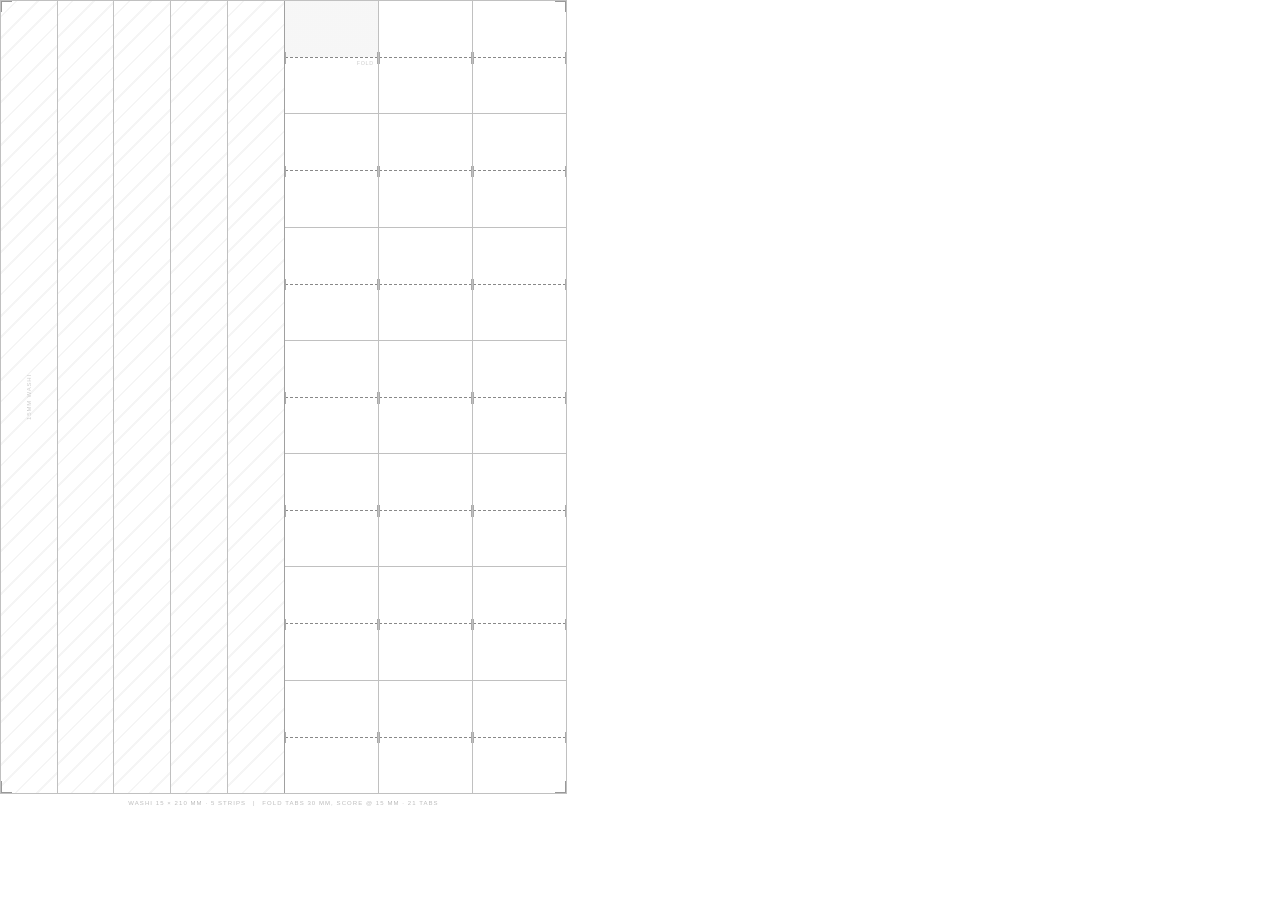
<file: 2026-05-27 washi-page.html>
<!DOCTYPE html>
<html lang="en">
<head>
<meta charset="UTF-8">
<title>Washi & Fold Tab Sticker Sheet</title>
<style>

  @page {
    size: 150mm 215mm;
    margin: 0;
  }

  * {
    box-sizing: border-box;
    margin: 0;
    padding: 0;
  }

  body {
    width: 150mm;
    height: 215mm;
    background: #ffffff;
    display: flex;
    align-items: center;
    justify-content: center;
  }

  .sheet {
    width: 150mm;
    height: 215mm;
    display: flex;
    flex-direction: column;
    position: relative;
  }

  .sheet-label {
    height: 5mm;
    display: flex;
    align-items: center;
    justify-content: center;
    font-family: 'Helvetica Neue', Arial, sans-serif;
    font-size: 4.5pt;
    letter-spacing: 0.8pt;
    color: #bbb;
    text-transform: uppercase;
    flex-shrink: 0;
  }

  .grid-area {
    flex: 1;
    display: flex;
    flex-direction: row;
    border: 0.4pt solid #c0c0c0;
    position: relative;
  }

  .washi-section {
    display: flex;
    flex-direction: row;
    flex-shrink: 0;
    height: 100%;
  }

  .washi-strip {
    width: 15mm;
    height: 100%;
    border-right: 0.4pt solid #c0c0c0;
    position: relative;
    overflow: hidden;
    background:
      repeating-linear-gradient(
        -45deg,
        transparent,
        transparent 3.5mm,
        rgba(200,200,200,0.18) 3.5mm,
        rgba(200,200,200,0.18) 4mm
      );
  }

  .washi-strip:last-child {
    border-right: none;
  }

  .washi-strip:first-child::after {
    content: '15mm washi';
    position: absolute;
    top: 50%;
    left: 50%;
    transform: translateX(-50%) translateY(-50%) rotate(-90deg);
    font-family: 'Helvetica Neue', Arial, sans-serif;
    font-size: 4.5pt;
    letter-spacing: 0.6pt;
    color: #ccc;
    text-transform: uppercase;
    white-space: nowrap;
  }

  .divider {
    width: 0;
    border-left: 0.8pt solid #a0a0a0;
    flex-shrink: 0;
  }

  .tabs-section {
    flex: 1;
    display: flex;
    flex-direction: column;
    height: 100%;
  }

  .tab-row {
    flex: 1;
    display: flex;
    flex-direction: row;
    border-bottom: 0.4pt solid #c0c0c0;
  }

  .tab-row:last-child {
    border-bottom: none;
  }

  .tab {
    flex: 1;
    height: 100%;
    border-right: 0.4pt solid #c0c0c0;
    position: relative;
    overflow: hidden;
  }

  .tab:last-child {
    border-right: none;
  }

  .fold-line {
    position: absolute;
    left: 0;
    right: 0;
    top: 50%;
    border-top: 0.7pt dashed #888;
    pointer-events: none;
  }

  .fold-line::before,
  .fold-line::after {
    content: '';
    position: absolute;
    top: -1.5mm;
    width: 0;
    height: 3mm;
    border-left: 0.5pt solid #aaa;
  }
  .fold-line::before { left: 0; }
  .fold-line::after  { right: 0; }

  .fold-label {
    position: absolute;
    right: 1.2mm;
    top: calc(50% + 0.8mm);
    font-family: 'Helvetica Neue', Arial, sans-serif;
    font-size: 4pt;
    letter-spacing: 0.5pt;
    color: #ccc;
    text-transform: uppercase;
    white-space: nowrap;
  }

  .tab-row:first-child .tab:first-child {
    background: linear-gradient(
      to bottom,
      rgba(220,220,220,0.25) 0%,
      rgba(220,220,220,0.25) 50%,
      transparent 50%
    );
  }

  .crop {
    position: absolute;
    width: 3mm;
    height: 3mm;
    pointer-events: none;
    z-index: 10;
  }
  .crop-tl { top: 0;    left: 0;    border-top: 0.4pt solid #999; border-left: 0.4pt solid #999; }
  .crop-tr { top: 0;    right: 0;   border-top: 0.4pt solid #999; border-right: 0.4pt solid #999; }
  .crop-bl { bottom: 0; left: 0;    border-bottom: 0.4pt solid #999; border-left: 0.4pt solid #999; }
  .crop-br { bottom: 0; right: 0;   border-bottom: 0.4pt solid #999; border-right: 0.4pt solid #999; }

</style>
</head>
<body>

<div class="sheet">

  <div class="grid-area" id="gridArea">
    <div class="crop crop-tl"></div>
    <div class="crop crop-tr"></div>
    <div class="crop crop-bl"></div>
    <div class="crop crop-br"></div>

    <div class="washi-section" id="washiSection"></div>
    <div class="divider"></div>
    <div class="tabs-section" id="tabsSection"></div>
  </div>

  <div class="sheet-label">
    washi 15 × 210 mm · 5 strips &ensp;|&ensp; fold tabs 30 mm, score @ 15 mm · 21 tabs
  </div>

</div>

<script>
  const washiSection = document.getElementById('washiSection');
  for (let i = 0; i < 5; i++) {
    const strip = document.createElement('div');
    strip.className = 'washi-strip';
    washiSection.appendChild(strip);
  }

  const tabsSection = document.getElementById('tabsSection');
  for (let r = 0; r < 7; r++) {
    const row = document.createElement('div');
    row.className = 'tab-row';
    for (let c = 0; c < 3; c++) {
      const tab = document.createElement('div');
      tab.className = 'tab';
      const foldLine = document.createElement('div');
      foldLine.className = 'fold-line';
      if (r === 0 && c === 0) {
        const label = document.createElement('span');
        label.className = 'fold-label';
        label.textContent = 'fold';
        tab.appendChild(label);
      }
      tab.appendChild(foldLine);
      row.appendChild(tab);
    }
    tabsSection.appendChild(row);
  }
</script>

</body>
</html>
</file>
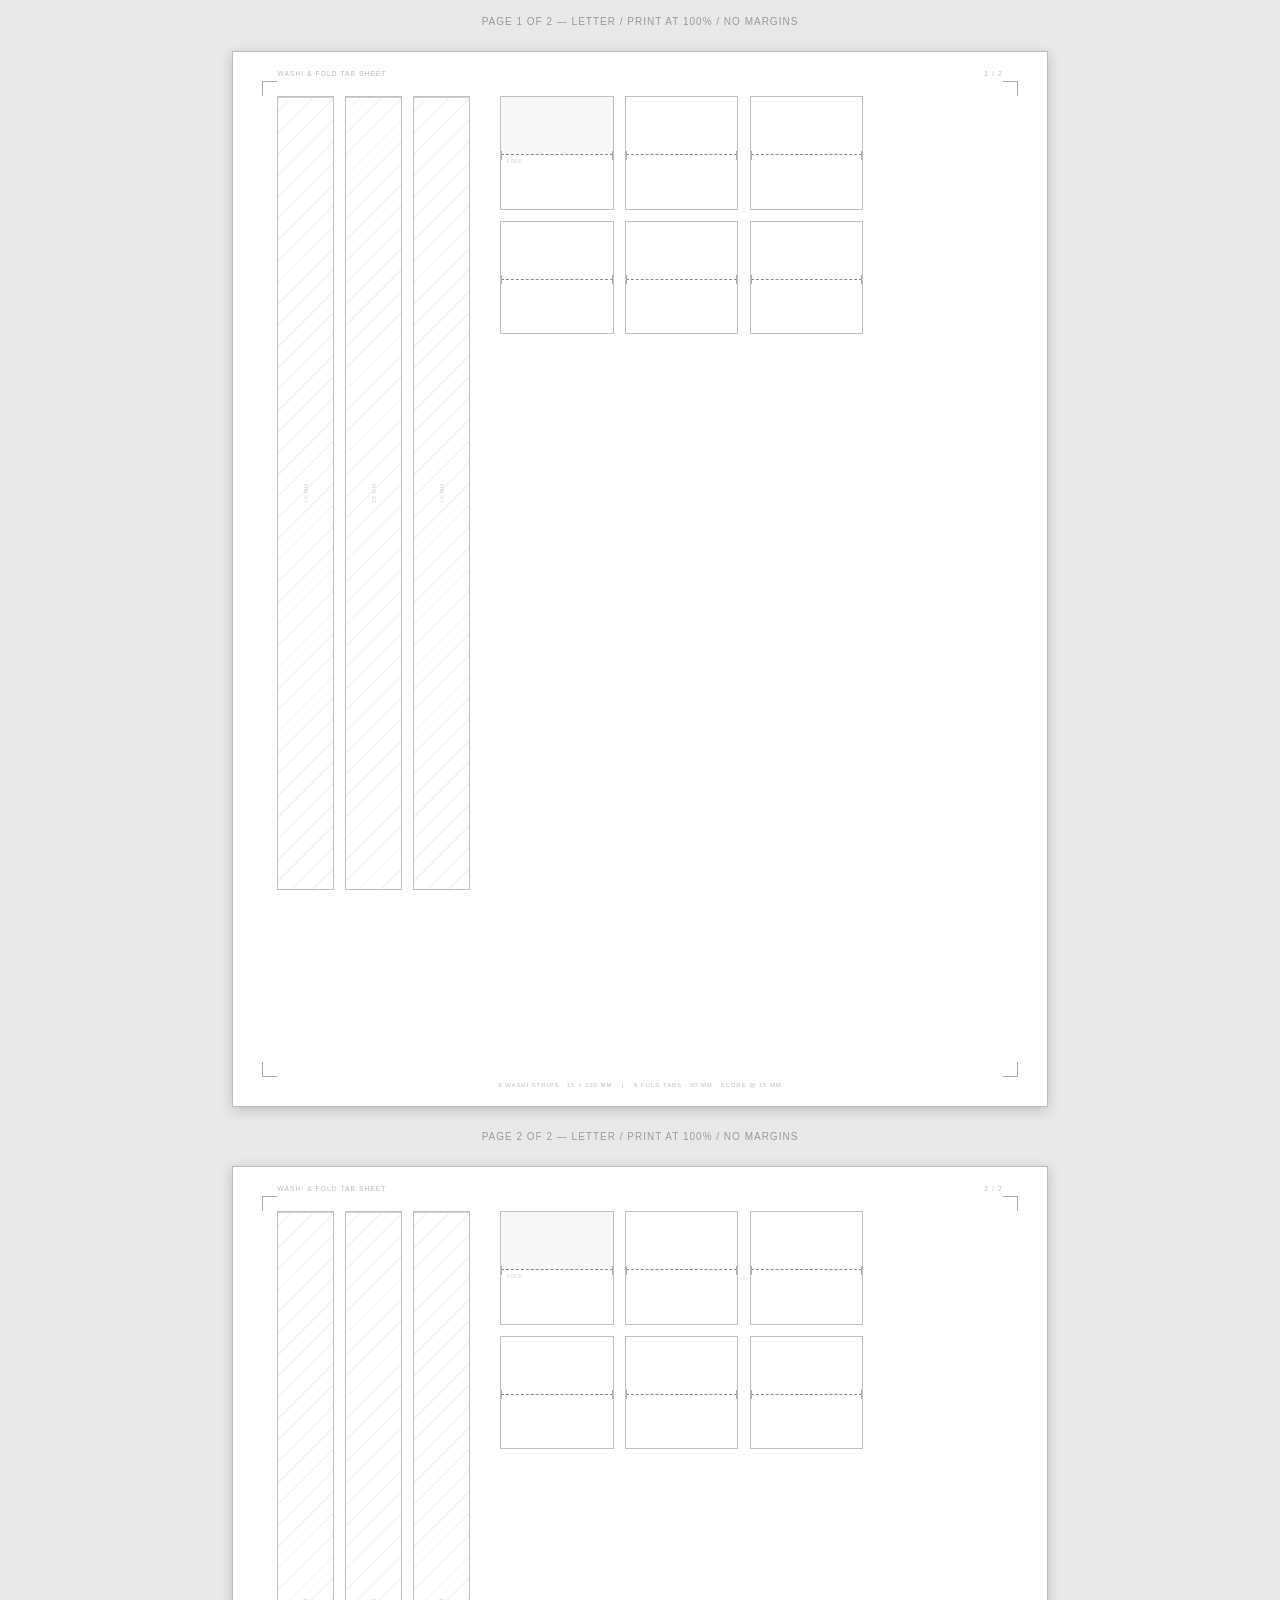
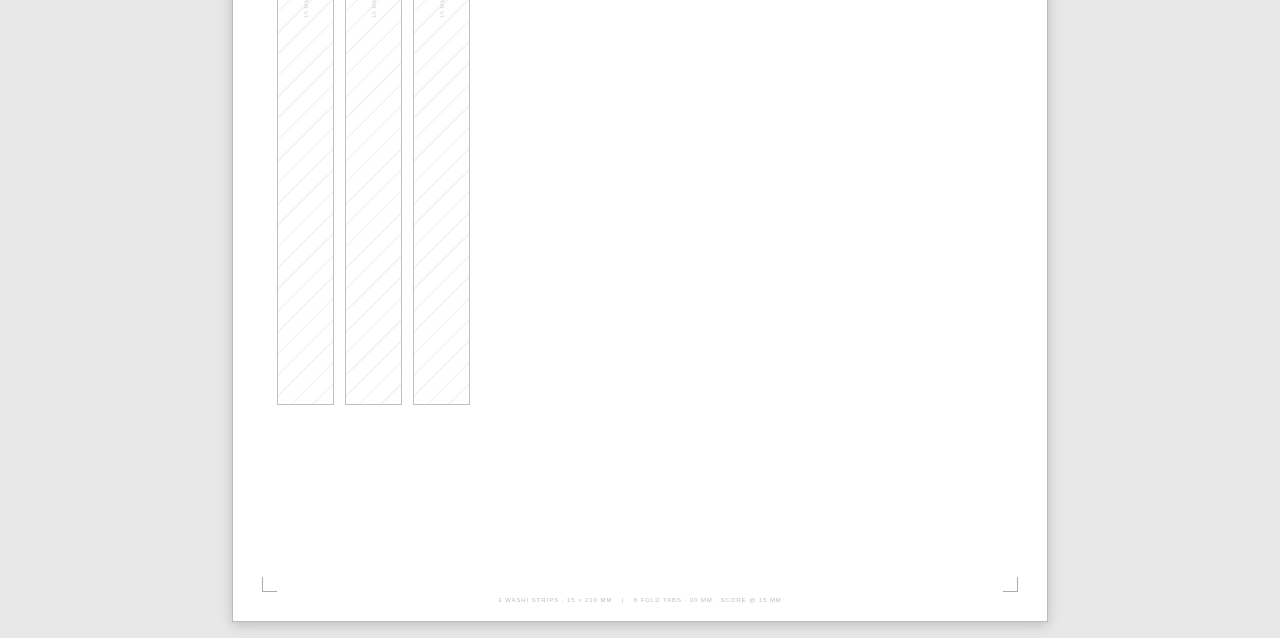
<file: letter size washi & tabs.html>
<!DOCTYPE html>
<html lang="en">
<head>
<meta charset="UTF-8">
<title>Washi & Tab Sticker Sheet — 2 Pages</title>
<style>

  @page {
    size: letter;
    margin: 0;
  }

  * {
    box-sizing: border-box;
    margin: 0;
    padding: 0;
  }

  body {
    background: #e8e8e8;
    font-family: 'Helvetica Neue', Arial, sans-serif;
    padding: 16px;
    display: flex;
    flex-direction: column;
    align-items: center;
    gap: 24px;
  }

  @media print {
    body {
      background: white;
      padding: 0;
      gap: 0;
    }
    .page-gap { display: none; }
  }

  /* ── PAGE SHELL ──────────────────────────────────────── */

  .page {
    width: 215.9mm;
    height: 279.4mm;
    background: white;
    position: relative;
    flex-shrink: 0;
    box-shadow: 0 3px 12px rgba(0,0,0,0.18);
  }

  @media print {
    .page {
      box-shadow: none;
      page-break-after: always;
    }
    .page:last-child {
      page-break-after: avoid;
    }
  }

  /* ── PAGE OUTLINE (cut guide) ───────────────────────── */

  .cut-border {
    position: absolute;
    top: 0; left: 0; right: 0; bottom: 0;
    border: 0.5pt solid #bbb;
    pointer-events: none;
    z-index: 5;
  }

  /* ── PAGE HEADER ─────────────────────────────────────── */

  .page-header {
    position: absolute;
    top: 5mm;
    left: 12mm;
    right: 12mm;
    display: flex;
    justify-content: space-between;
    align-items: center;
    font-size: 5pt;
    letter-spacing: 0.8pt;
    text-transform: uppercase;
    color: #bbb;
  }

  /* ── PAGE FOOTER ─────────────────────────────────────── */

  .page-footer {
    position: absolute;
    bottom: 5mm;
    left: 12mm;
    right: 12mm;
    display: flex;
    justify-content: center;
    font-size: 4.5pt;
    letter-spacing: 0.7pt;
    text-transform: uppercase;
    color: #bbb;
  }

  /* ── CONTENT AREA ────────────────────────────────────── */

  .content {
    position: absolute;
    top: 12mm;
    left: 12mm;
    right: 12mm;
    /* washi is 210mm, sit it from top margin */
    display: flex;
    flex-direction: row;
    align-items: flex-start;
    gap: 8mm;
  }

  /* ── WASHI STRIPS ────────────────────────────────────── */

  .washi-section {
    display: flex;
    flex-direction: row;
    gap: 3mm;
    flex-shrink: 0;
  }

  .washi-strip {
    width: 15mm;
    height: 210mm;
    border: 0.45pt solid #c0c0c0;
    position: relative;
    overflow: hidden;
    background:
      repeating-linear-gradient(
        -45deg,
        transparent,
        transparent 3.5mm,
        rgba(185,185,185,0.14) 3.5mm,
        rgba(185,185,185,0.14) 4mm
      );
  }

  /* rotated dimension label */
  .washi-strip::after {
    content: '15 mm';
    position: absolute;
    top: 50%;
    left: 50%;
    transform: translateX(-50%) translateY(-50%) rotate(-90deg);
    font-size: 4pt;
    letter-spacing: 0.5pt;
    color: #d0d0d0;
    text-transform: uppercase;
    white-space: nowrap;
  }

  /* top and bottom tick marks */
  .washi-strip::before {
    content: '';
    position: absolute;
    top: 0; left: 0; right: 0;
    height: 0;
    border-top: 0.4pt solid #d0d0d0;
  }

  /* ── TABS SECTION ────────────────────────────────────── */

  .tabs-section {
    display: flex;
    flex-direction: column;
    gap: 3mm;
    flex-shrink: 0;
  }

  .tab-row {
    display: flex;
    flex-direction: row;
    gap: 3mm;
  }

  .tab {
    width: 30mm;
    height: 30mm;
    border: 0.45pt solid #c0c0c0;
    position: relative;
    overflow: hidden;
  }

  /* ── FOLD SCORE LINE ─────────────────────────────────── */

  .fold-line {
    position: absolute;
    left: 0;
    right: 0;
    top: 15mm;
    border-top: 0.75pt dashed #888;
    pointer-events: none;
  }

  /* tick marks at the edge of fold line */
  .fold-line::before,
  .fold-line::after {
    content: '';
    position: absolute;
    top: -1.2mm;
    width: 0;
    height: 2.4mm;
    border-left: 0.4pt solid #aaa;
  }
  .fold-line::before { left: 0; }
  .fold-line::after  { right: 0; }

  /* ── FOLD LABEL (first tab only) ─────────────────────── */

  .fold-label {
    position: absolute;
    left: 1.5mm;
    top: calc(15mm + 1mm);
    font-size: 3.8pt;
    letter-spacing: 0.4pt;
    color: #ccc;
    text-transform: uppercase;
  }

  /* ── GUIDE TINT on first tab ─────────────────────────── */

  .tab.guide {
    background: linear-gradient(
      to bottom,
      rgba(215,215,215,0.2) 0,
      rgba(215,215,215,0.2) 15mm,
      transparent 15mm
    );
  }

  /* ── CROP / CORNER MARKS ─────────────────────────────── */

  .corner {
    position: absolute;
    width: 4mm;
    height: 4mm;
    pointer-events: none;
    z-index: 10;
  }
  .corner-tl { top: 8mm;    left: 8mm;    border-top: 0.4pt solid #aaa;    border-left: 0.4pt solid #aaa; }
  .corner-tr { top: 8mm;    right: 8mm;   border-top: 0.4pt solid #aaa;    border-right: 0.4pt solid #aaa; }
  .corner-bl { bottom: 8mm; left: 8mm;    border-bottom: 0.4pt solid #aaa; border-left: 0.4pt solid #aaa; }
  .corner-br { bottom: 8mm; right: 8mm;   border-bottom: 0.4pt solid #aaa; border-right: 0.4pt solid #aaa; }

  /* ── SCREEN ONLY: page label ─────────────────────────── */

  .screen-label {
    font-size: 10px;
    color: #999;
    text-align: center;
    letter-spacing: 1px;
    text-transform: uppercase;
    font-family: 'Helvetica Neue', Arial, sans-serif;
  }
  @media print { .screen-label { display: none; } }

</style>
</head>
<body>

  <div class="screen-label">Page 1 of 2 — letter / print at 100% / no margins</div>

  <!-- ══════════ PAGE 1 ══════════ -->
  <div class="page" id="page1">
    <div class="cut-border"></div>
    <div class="corner corner-tl"></div>
    <div class="corner corner-tr"></div>
    <div class="corner corner-bl"></div>
    <div class="corner corner-br"></div>

    <div class="page-header">
      <span>washi &amp; fold tab sheet</span>
      <span>1 / 2</span>
    </div>

    <div class="content">
      <div class="washi-section" id="washi1"></div>
      <div class="tabs-section" id="tabs1"></div>
    </div>

    <div class="page-footer">
      3 washi strips · 15 × 210 mm &emsp;|&emsp; 6 fold tabs · 30 mm · score @ 15 mm
    </div>
  </div>

  <div class="screen-label">Page 2 of 2 — letter / print at 100% / no margins</div>

  <!-- ══════════ PAGE 2 ══════════ -->
  <div class="page" id="page2">
    <div class="cut-border"></div>
    <div class="corner corner-tl"></div>
    <div class="corner corner-tr"></div>
    <div class="corner corner-bl"></div>
    <div class="corner corner-br"></div>

    <div class="page-header">
      <span>washi &amp; fold tab sheet</span>
      <span>2 / 2</span>
    </div>

    <div class="content">
      <div class="washi-section" id="washi2"></div>
      <div class="tabs-section" id="tabs2"></div>
    </div>

    <div class="page-footer">
      3 washi strips · 15 × 210 mm &emsp;|&emsp; 6 fold tabs · 30 mm · score @ 15 mm
    </div>
  </div>

<script>
  function buildWashi(id, count) {
    const sec = document.getElementById(id);
    for (let i = 0; i < count; i++) {
      const strip = document.createElement('div');
      strip.className = 'washi-strip';
      sec.appendChild(strip);
    }
  }

  function buildTabs(id, rows, cols) {
    const sec = document.getElementById(id);
    let first = true;
    for (let r = 0; r < rows; r++) {
      const row = document.createElement('div');
      row.className = 'tab-row';
      for (let c = 0; c < cols; c++) {
        const tab = document.createElement('div');
        tab.className = 'tab';
        if (first) {
          tab.classList.add('guide');
          const lbl = document.createElement('span');
          lbl.className = 'fold-label';
          lbl.textContent = 'fold';
          tab.appendChild(lbl);
          first = false;
        }
        const fold = document.createElement('div');
        fold.className = 'fold-line';
        tab.appendChild(fold);
        row.appendChild(tab);
      }
      sec.appendChild(row);
    }
  }

  // 3 strips + 2 rows × 3 cols = 6 tabs per page
  buildWashi('washi1', 3);
  buildTabs('tabs1', 2, 3);
  buildWashi('washi2', 3);
  buildTabs('tabs2', 2, 3);
</script>

</body>
</html>
</file>
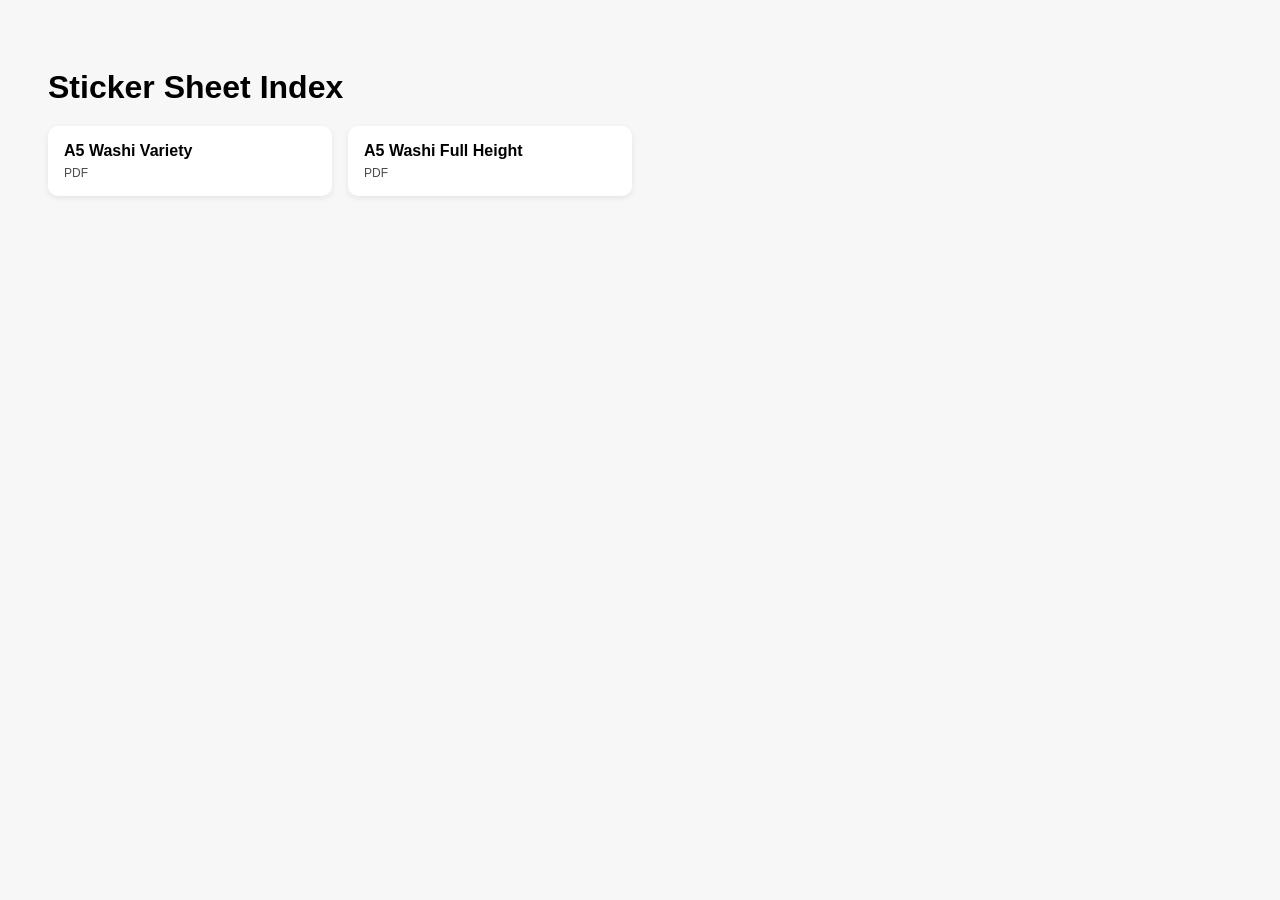
<file: orig index.html>
<!DOCTYPE html>
<html lang="en">
<head>
  <meta charset="UTF-8" />
  <meta name="viewport" content="width=device-width, initial-scale=1.0" />
  <title>Sticker Sheets Index</title>
  <style>
    body {
      font-family: Arial, sans-serif;
      padding: 40px;
      background: #f7f7f7;
    }

    h1 {
      margin-bottom: 20px;
    }

    .grid {
      display: grid;
      grid-template-columns: repeat(auto-fill, minmax(240px, 1fr));
      gap: 16px;
    }

    a.card {
      display: block;
      padding: 16px;
      background: white;
      border-radius: 10px;
      text-decoration: none;
      color: black;
      box-shadow: 0 2px 6px rgba(0,0,0,0.08);
      transition: transform 0.1s ease;
    }

    a.card:hover {
      transform: translateY(-2px);
    }

    .title {
      font-weight: bold;
      margin-bottom: 6px;
    }

    .meta {
      font-size: 12px;
      opacity: 0.7;
    }
  </style>
</head>

<body>
  <h1>Sticker Sheet Index</h1>

  <div class="grid">

    <a class="card" href="washi/A5-Washi-Sheet-Variety.pdf" target="blank" rel="noopener noreferrer">
      <div class="title">A5 Washi Variety</div>
      <div class="meta">PDF</div>
    </a>
 <a class="card" href="washi/A5-Washi-Full-Height.pdf" target="blank" rel="noopener noreferrer">
      <div class="title">A5 Washi Full Height</div>
      <div class="meta">PDF</div>
    </a>
  </div>

</body>
</html>
</file>
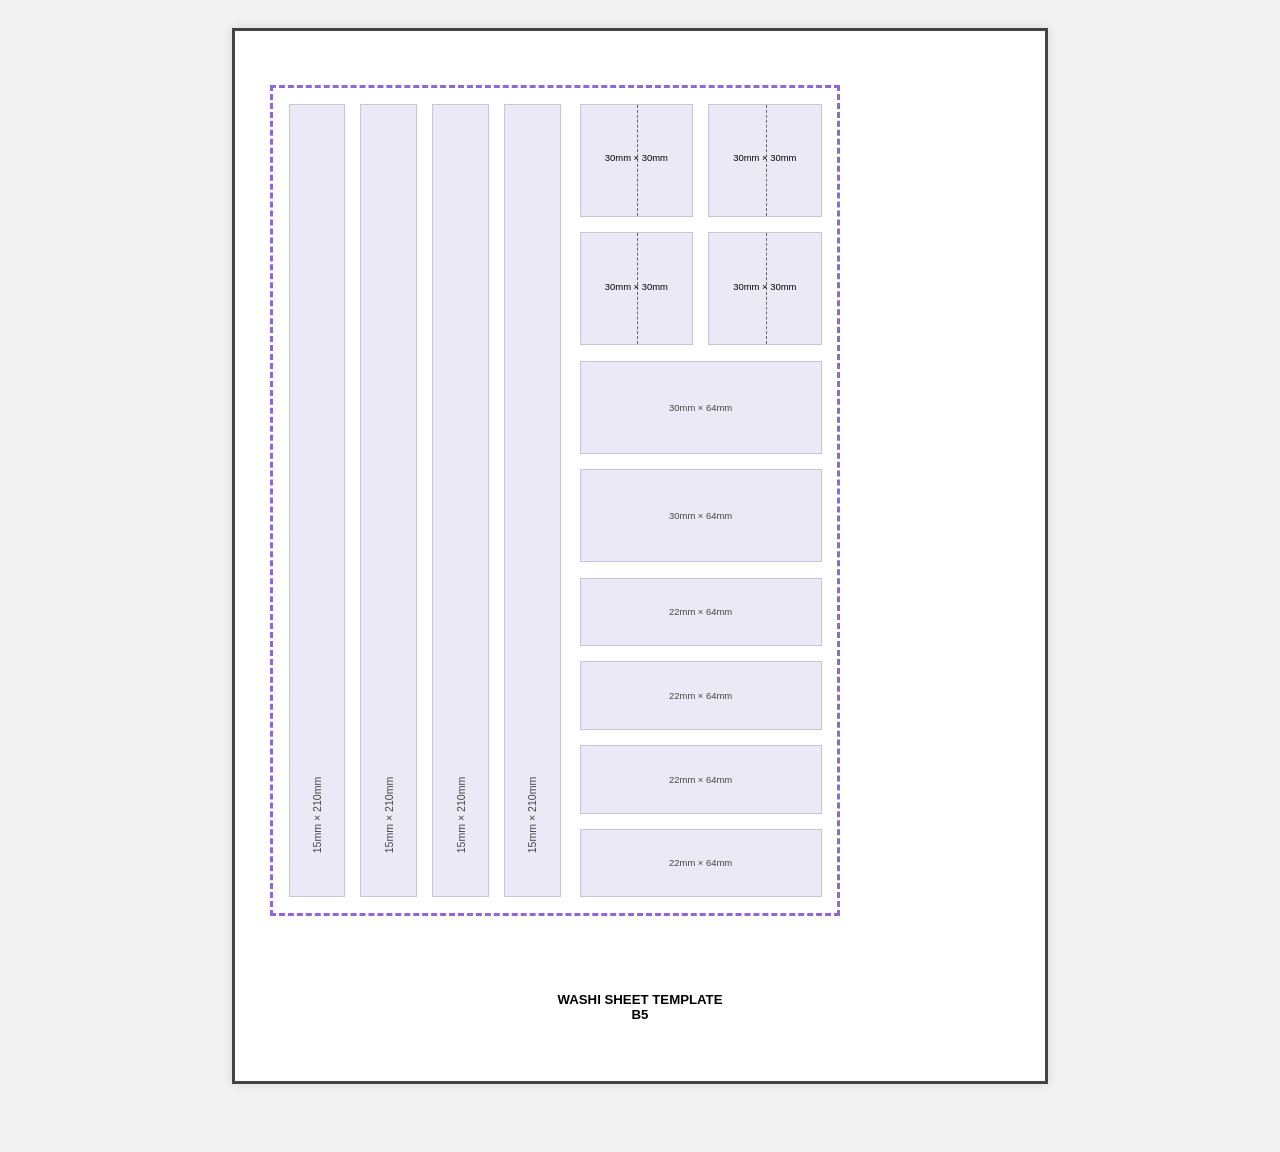
<file: washi b5 on letter.html>
<!DOCTYPE html>
<html lang="en">
<head>
<meta charset="UTF-8" />
<meta name="viewport" content="width=device-width, initial-scale=1.0" />
<title>Washi Sheet Template</title>
<style>
  body {
    font-family: Arial, sans-serif;
    background: #f3f3f3;
    padding: 20px;
  }

  .page {
    position: relative;
    width: 215.9mm;
    height: 279.4mm;
    background: white;
    margin: 0 auto 40px auto;
    box-shadow: 0 0 12px rgba(0,0,0,0.12);
    overflow: hidden;
    box-sizing: border-box;
  }

  /* Final trim area */
  .trim {
    position: absolute;
    left: 10mm;
    top: 15mm;
    width: 151mm;
    height: 220mm;
    border: 1mm dashed #8f68d8;
    box-sizing: border-box;
  }

  .label {
    position: absolute;
    font-size: 3.5mm;
    color: #333;
  }

  .washi-column {
    position: absolute;
    left: 15mm;
    top: 20mm;
    width: 102mm;
    height: 210mm;
    display: flex;
    gap: 4mm;
  }

  .washi-strip {
    width: 15mm;
    height: 210mm;
    background: #ece9f6;
    border: 0.3mm solid #c9c3dc;
    box-sizing: border-box;
    position: relative;
  }

  .washi-strip span {
    position: absolute;
    bottom: 20mm;
    left: 50%;
    transform: translateX(-50%) rotate(-90deg);
    font-size: 2.8mm;
    color: #444;
    white-space: nowrap;
  }

  .right-panel {
    position: absolute;
    left: 92mm;
    top: 20mm;
    width: 64mm;
    height: 210mm; 
    display: flex;
    flex-direction: column;
    justify-content: flex-start;
    gap: 4mm;
    box-sizing: border-box;
  }

  .tab-grid {
    display: grid;
    grid-template-columns: repeat(2, 30mm);
    gap: 4mm;
    justify-content: start;
    width: 64mm;
    box-sizing: border-box;
  }

  .tab {
    width: 30mm;
    height: 30mm;
    background: #ece9f6;
    border: 0.3mm solid #c9c3dc;
    position: relative;
    box-sizing: border-box;
  }

  .score {
    position: absolute;
    left: 15mm;
    top: 0;
    width: 0;
    height: 100%;
    border-left: 0.3mm dashed #666;
  }

  .tab-label {
    position: absolute;
    bottom: 14mm;
    width: 100%;
    text-align: center;
    font-size: 2.5mm;
  }

  .short-strip {
    background: #ece9f6;
    border: 0.3mm solid #c9c3dc;
    position: relative;
    box-sizing: border-box;
  }

  .short-strip span {
    position: absolute;
    inset: 0;
    display: flex;
    align-items: center;
    justify-content: center;
    font-size: 2.5mm;
    color: #444;
  }

  .page-title {
    position: absolute;
    top: 255mm;
    width: 100%;
    text-align: center;
    font-size: 4mm;
    font-weight: bold;
  }
</style>
</head>
<body>

<!-- SINGLE PAGE TEMPLATE -->
<div class="page">

  <div class="page-title" style="font-size:3.5mm;">WASHI SHEET TEMPLATE <br> B5</div>

  <!-- OUTER LETTER PAGE BORDER -->
  <div style="position:absolute; left:0; top:0; width:215.9mm; height:279.4mm; border:0.8mm solid #444; box-sizing:border-box; z-index:1;"></div>

  <!-- FINAL CUT AREA -->



  <div class="trim"></div>

  <div class="washi-column" style="z-index:2; height:210mm;">
    <div class="washi-strip"><span>15mm × 210mm</span></div>
    <div class="washi-strip"><span>15mm × 210mm</span></div>
    <div class="washi-strip"><span>15mm × 210mm</span></div>
    <div class="washi-strip"><span>15mm × 210mm</span></div>
  </div>

  <!-- RIGHT SIDE VARIANT -->
  <div class="right-panel">

    <div class="tab-grid">
      <div class="tab">
        <div class="score"></div>
        <div class="tab-label">30mm × 30mm</div>
      </div>

      <div class="tab">
        <div class="score"></div>
        <div class="tab-label">30mm × 30mm</div>
      </div>

      <div class="tab">
        <div class="score"></div>
        <div class="tab-label">30mm × 30mm</div>
      </div>

      <div class="tab">
        <div class="score"></div>
        <div class="tab-label">30mm × 30mm</div>
      </div>
    </div>

    <div class="short-strip" style="width: 64mm; height: 30mm;">
      <span>30mm × 64mm</span>
    </div>

    <div class="short-strip" style="width: 64mm; height: 30mm;">
      <span>30mm × 64mm</span>
    </div>

    <div class="short-strip" style="width: 64mm; height: 22mm;">
      <span>22mm × 64mm</span>
    </div>

    <div class="short-strip" style="width: 64mm; height: 22mm;">
      <span>22mm × 64mm</span>
    </div>

    <div class="short-strip" style="width: 64mm; height: 22mm;">
      <span>22mm × 64mm</span>
    </div>

    <div class="short-strip" style="width: 64mm; height: 22mm;">
      <span>22mm × 64mm</span>
    </div>

    

  </div>

  </div>
</div>

</body>
</html>
</file>
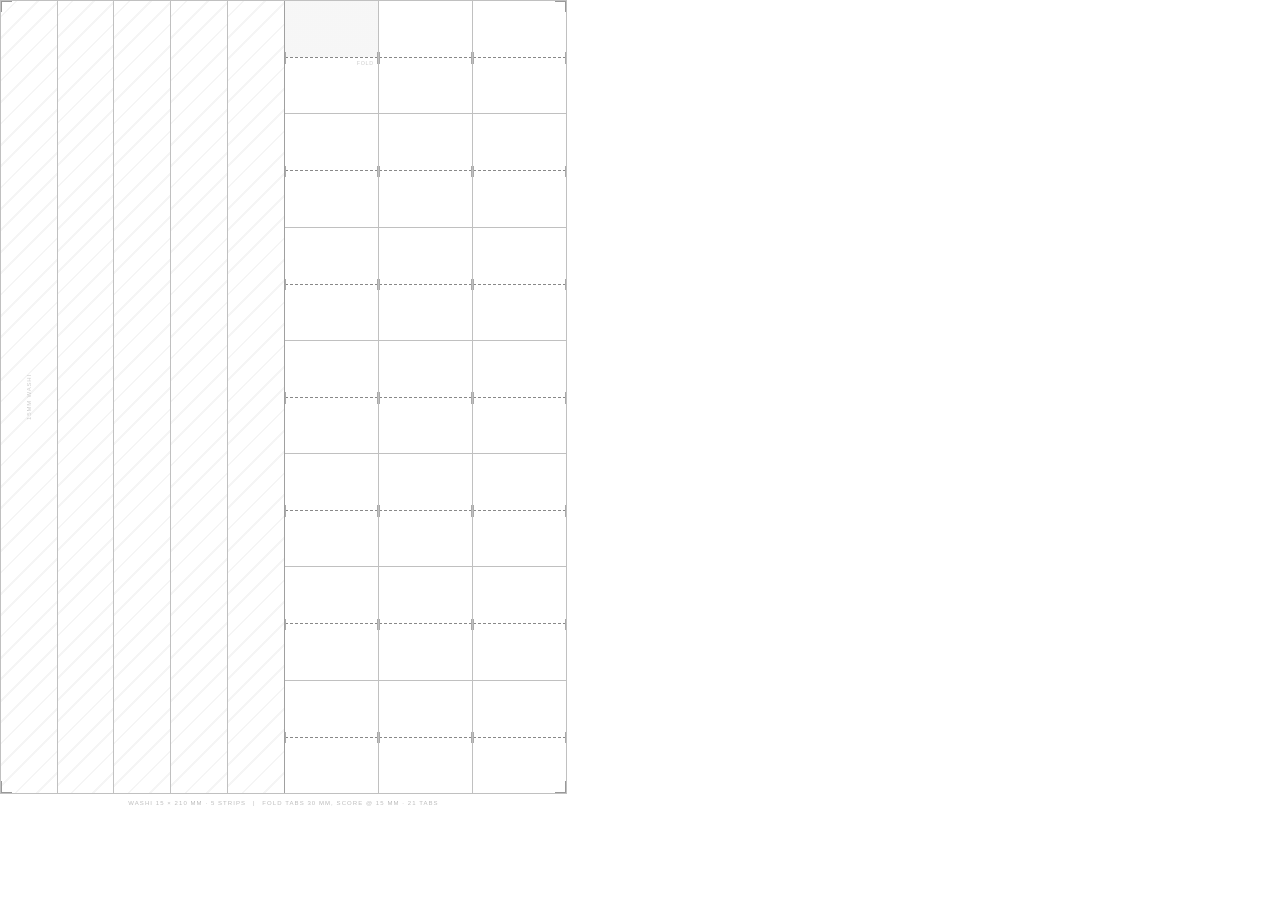
<file: washi sticker sheet 2.html>
<!DOCTYPE html>
<html lang="en">
<head>
<meta charset="UTF-8">
<title>Washi & Fold Tab Sticker Sheet</title>
<style>

  @page {
    size: 150mm 215mm;
    margin: 0;
  }

  * {
    box-sizing: border-box;
    margin: 0;
    padding: 0;
  }

  body {
    width: 150mm;
    height: 215mm;
    background: #ffffff;
    display: flex;
    align-items: center;
    justify-content: center;
  }

  .sheet {
    width: 150mm;
    height: 215mm;
    display: flex;
    flex-direction: column;
    position: relative;
  }

  .sheet-label {
    height: 5mm;
    display: flex;
    align-items: center;
    justify-content: center;
    font-family: 'Helvetica Neue', Arial, sans-serif;
    font-size: 4.5pt;
    letter-spacing: 0.8pt;
    color: #bbb;
    text-transform: uppercase;
    flex-shrink: 0;
  }

  .grid-area {
    flex: 1;
    display: flex;
    flex-direction: row;
    border: 0.4pt solid #c0c0c0;
    position: relative;
  }

  .washi-section {
    display: flex;
    flex-direction: row;
    flex-shrink: 0;
    height: 100%;
  }

  .washi-strip {
    width: 15mm;
    height: 100%;
    border-right: 0.4pt solid #c0c0c0;
    position: relative;
    overflow: hidden;
    background:
      repeating-linear-gradient(
        -45deg,
        transparent,
        transparent 3.5mm,
        rgba(200,200,200,0.18) 3.5mm,
        rgba(200,200,200,0.18) 4mm
      );
  }

  .washi-strip:last-child {
    border-right: none;
  }

  .washi-strip:first-child::after {
    content: '15mm washi';
    position: absolute;
    top: 50%;
    left: 50%;
    transform: translateX(-50%) translateY(-50%) rotate(-90deg);
    font-family: 'Helvetica Neue', Arial, sans-serif;
    font-size: 4.5pt;
    letter-spacing: 0.6pt;
    color: #ccc;
    text-transform: uppercase;
    white-space: nowrap;
  }

  .divider {
    width: 0;
    border-left: 0.8pt solid #a0a0a0;
    flex-shrink: 0;
  }

  .tabs-section {
    flex: 1;
    display: flex;
    flex-direction: column;
    height: 100%;
  }

  .tab-row {
    flex: 1;
    display: flex;
    flex-direction: row;
    border-bottom: 0.4pt solid #c0c0c0;
  }

  .tab-row:last-child {
    border-bottom: none;
  }

  .tab {
    flex: 1;
    height: 100%;
    border-right: 0.4pt solid #c0c0c0;
    position: relative;
    overflow: hidden;
  }

  .tab:last-child {
    border-right: none;
  }

  .fold-line {
    position: absolute;
    left: 0;
    right: 0;
    top: 50%;
    border-top: 0.7pt dashed #888;
    pointer-events: none;
  }

  .fold-line::before,
  .fold-line::after {
    content: '';
    position: absolute;
    top: -1.5mm;
    width: 0;
    height: 3mm;
    border-left: 0.5pt solid #aaa;
  }
  .fold-line::before { left: 0; }
  .fold-line::after  { right: 0; }

  .fold-label {
    position: absolute;
    right: 1.2mm;
    top: calc(50% + 0.8mm);
    font-family: 'Helvetica Neue', Arial, sans-serif;
    font-size: 4pt;
    letter-spacing: 0.5pt;
    color: #ccc;
    text-transform: uppercase;
    white-space: nowrap;
  }

  .tab-row:first-child .tab:first-child {
    background: linear-gradient(
      to bottom,
      rgba(220,220,220,0.25) 0%,
      rgba(220,220,220,0.25) 50%,
      transparent 50%
    );
  }

  .crop {
    position: absolute;
    width: 3mm;
    height: 3mm;
    pointer-events: none;
    z-index: 10;
  }
  .crop-tl { top: 0;    left: 0;    border-top: 0.4pt solid #999; border-left: 0.4pt solid #999; }
  .crop-tr { top: 0;    right: 0;   border-top: 0.4pt solid #999; border-right: 0.4pt solid #999; }
  .crop-bl { bottom: 0; left: 0;    border-bottom: 0.4pt solid #999; border-left: 0.4pt solid #999; }
  .crop-br { bottom: 0; right: 0;   border-bottom: 0.4pt solid #999; border-right: 0.4pt solid #999; }

</style>
</head>
<body>

<div class="sheet">

  <div class="grid-area" id="gridArea">
    <div class="crop crop-tl"></div>
    <div class="crop crop-tr"></div>
    <div class="crop crop-bl"></div>
    <div class="crop crop-br"></div>

    <div class="washi-section" id="washiSection"></div>
    <div class="divider"></div>
    <div class="tabs-section" id="tabsSection"></div>
  </div>

  <div class="sheet-label">
    washi 15 × 210 mm · 5 strips &ensp;|&ensp; fold tabs 30 mm, score @ 15 mm · 21 tabs
  </div>

</div>

<script>
  const washiSection = document.getElementById('washiSection');
  for (let i = 0; i < 5; i++) {
    const strip = document.createElement('div');
    strip.className = 'washi-strip';
    washiSection.appendChild(strip);
  }

  const tabsSection = document.getElementById('tabsSection');
  for (let r = 0; r < 7; r++) {
    const row = document.createElement('div');
    row.className = 'tab-row';
    for (let c = 0; c < 3; c++) {
      const tab = document.createElement('div');
      tab.className = 'tab';
      const foldLine = document.createElement('div');
      foldLine.className = 'fold-line';
      if (r === 0 && c === 0) {
        const label = document.createElement('span');
        label.className = 'fold-label';
        label.textContent = 'fold';
        tab.appendChild(label);
      }
      tab.appendChild(foldLine);
      row.appendChild(tab);
    }
    tabsSection.appendChild(row);
  }
</script>

</body>
</html>
</file>
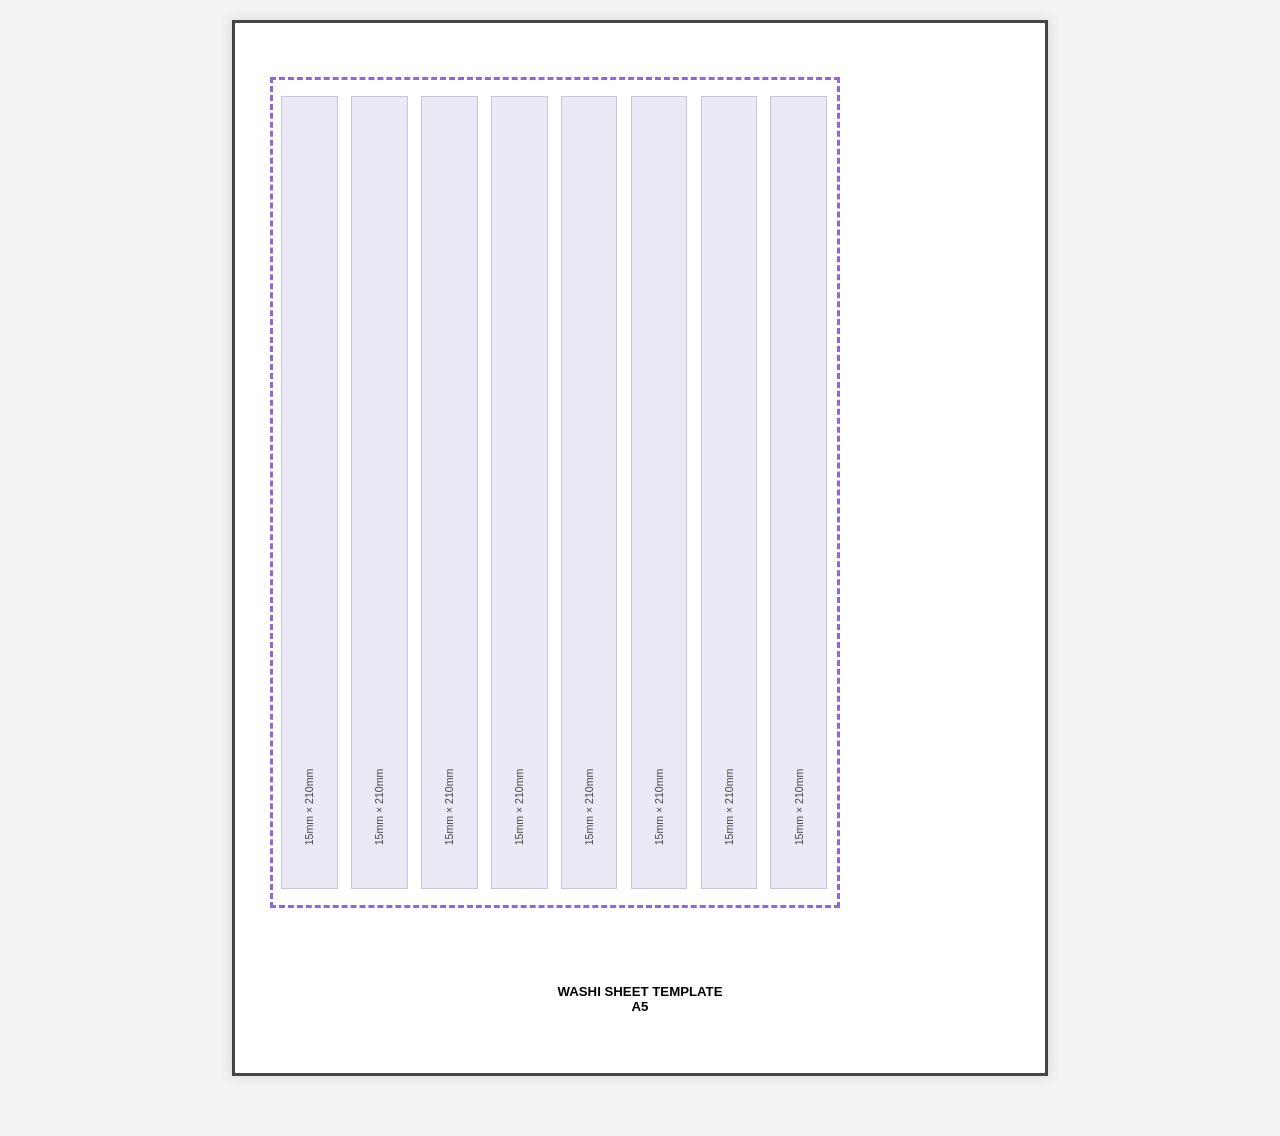
<file: washi/a5-full-large.html>
<!DOCTYPE html>
<html lang="en">
<head>
<meta charset="UTF-8" />
<meta name="viewport" content="width=device-width, initial-scale=1.0" />
<title>Washi Sheet Template</title>
<style>  @page {
    size: letter;
    margin: 0;
  }

  html,
  body {
    margin: 0;
    padding: 0;
  }

  body {
    font-family: Arial, sans-serif;
    background: #f3f3f3;
    padding: 20px;
  }

  .page {
    position: relative;
    width: 215.9mm;
    height: 279.4mm;
    background: white;
    margin: 0 auto 40px auto;
    box-shadow: 0 0 12px rgba(0,0,0,0.12);
    overflow: hidden;
    box-sizing: border-box;
  }

  /* Final trim area */
  .trim {
    position: absolute;
    left: 10mm;
    top: 15mm;
    width: 151mm;
    height: 220mm;
    border: 1mm dashed #8f68d8;
    box-sizing: border-box;
  }

  .label {
    position: absolute;
    font-size: 3.5mm;
    color: #333;
  }

  .washi-column {
    position: absolute;
    left: 13mm;
    top: 20mm;
    height: 210mm;
    display: flex;
    gap: 3.5mm;
  }

  .washi-strip {
    width: 15mm;
    height: 210mm;
    background: #ece9f6;
    border: 0.3mm solid #c9c3dc;
    box-sizing: border-box;
    position: relative;
  }

  .washi-strip span {
    position: absolute;
    bottom: 20mm;
    left: 50%;
    transform: translateX(-50%) rotate(-90deg);
    font-size: 2.8mm;
    color: #444;
    white-space: nowrap;
  }

  .page-title {
    position: absolute;
    top: 255mm;
    width: 100%;
    text-align: center;
    font-size: 4mm;
    font-weight: bold;
  }

  @media print {
    html,
    body {
      background: white;
    }

    .page {
      margin: 0;
      box-shadow: none;
    }
  }
    </style>
</head>
<body>

<!-- SINGLE PAGE TEMPLATE -->
<div class="page">

  <div class="page-title" style="font-size:3.5mm;">WASHI SHEET TEMPLATE <br> A5</div>

  <!-- OUTER LETTER PAGE BORDER -->
  <div style="position:absolute; left:0; top:0; width:215.9mm; height:279.4mm; border:0.8mm solid #444; box-sizing:border-box; z-index:1;"></div>

  <!-- FINAL CUT AREA -->



  <div class="trim"></div>

  <div class="washi-column" style="z-index:2; height:210mm;">
    <div class="washi-strip"><span>15mm × 210mm</span></div>
    <div class="washi-strip"><span>15mm × 210mm</span></div>
    <div class="washi-strip"><span>15mm × 210mm</span></div>
    <div class="washi-strip"><span>15mm × 210mm</span></div>
    <div class="washi-strip"><span>15mm × 210mm</span></div>
    <div class="washi-strip"><span>15mm × 210mm</span></div>
    <div class="washi-strip"><span>15mm × 210mm</span></div>
    <div class="washi-strip"><span>15mm × 210mm</span></div>
  </div>

  </div>
</div>

</body>
</html>
</file>
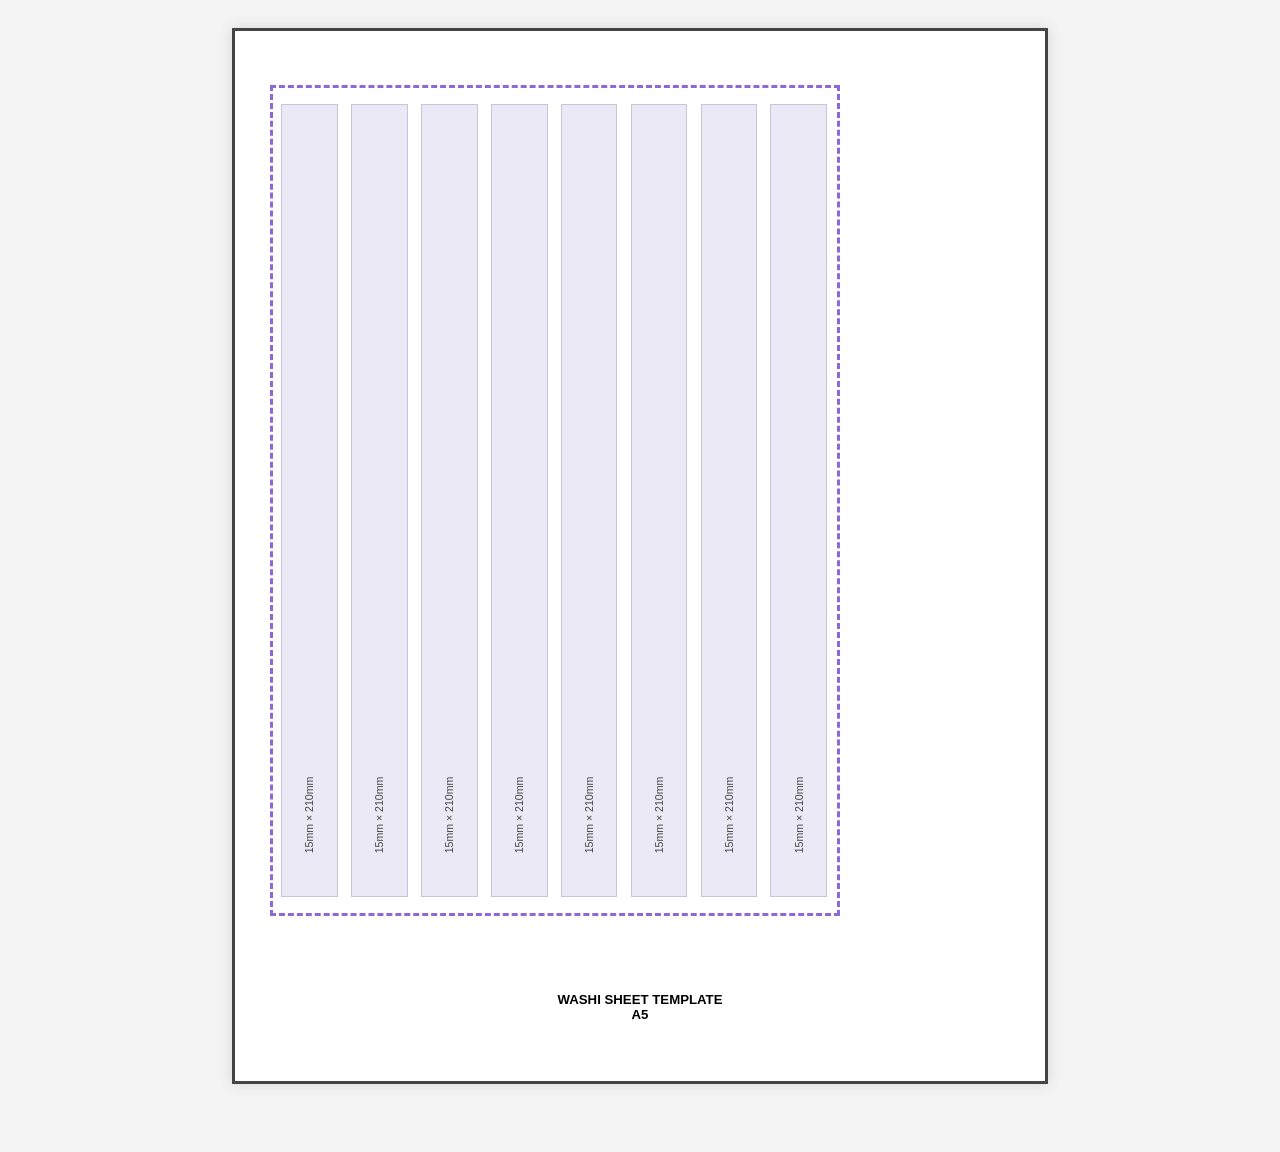
<file: washi/a5-full-washi.html>
<!DOCTYPE html>
<html lang="en">
<head>
<meta charset="UTF-8" />
<meta name="viewport" content="width=device-width, initial-scale=1.0" />
<title>Washi Sheet Template</title>
<style>
  body {
    font-family: Arial, sans-serif;
    background: #f3f3f3;
    padding: 20px;
  }

  .page {
    position: relative;
    width: 215.9mm;
    height: 279.4mm;
    background: white;
    margin: 0 auto 40px auto;
    box-shadow: 0 0 12px rgba(0,0,0,0.12);
    overflow: hidden;
    box-sizing: border-box;
  }

  /* Final trim area */
  .trim {
    position: absolute;
    left: 10mm;
    top: 15mm;
    width: 151mm;
    height: 220mm;
    border: 1mm dashed #8f68d8;
    box-sizing: border-box;
  }

  .label {
    position: absolute;
    font-size: 3.5mm;
    color: #333;
  }

  .washi-column {
    position: absolute;
    left: 13mm;
    top: 20mm;
    height: 210mm;
    display: flex;
    gap: 3.5mm;
  }

  .washi-strip {
    width: 15mm;
    height: 210mm;
    background: #ece9f6;
    border: 0.3mm solid #c9c3dc;
    box-sizing: border-box;
    position: relative;
  }

  .washi-strip span {
    position: absolute;
    bottom: 20mm;
    left: 50%;
    transform: translateX(-50%) rotate(-90deg);
    font-size: 2.8mm;
    color: #444;
    white-space: nowrap;
  }

  .page-title {
    position: absolute;
    top: 255mm;
    width: 100%;
    text-align: center;
    font-size: 4mm;
    font-weight: bold;
  }
</style>
</head>
<body>

<!-- SINGLE PAGE TEMPLATE -->
<div class="page">

  <div class="page-title" style="font-size:3.5mm;">WASHI SHEET TEMPLATE <br> A5</div>

  <!-- OUTER LETTER PAGE BORDER -->
  <div style="position:absolute; left:0; top:0; width:215.9mm; height:279.4mm; border:0.8mm solid #444; box-sizing:border-box; z-index:1;"></div>

  <!-- FINAL CUT AREA -->



  <div class="trim"></div>

  <div class="washi-column" style="z-index:2; height:210mm;">
    <div class="washi-strip"><span>15mm × 210mm</span></div>
    <div class="washi-strip"><span>15mm × 210mm</span></div>
    <div class="washi-strip"><span>15mm × 210mm</span></div>
    <div class="washi-strip"><span>15mm × 210mm</span></div>
    <div class="washi-strip"><span>15mm × 210mm</span></div>
    <div class="washi-strip"><span>15mm × 210mm</span></div>
    <div class="washi-strip"><span>15mm × 210mm</span></div>
    <div class="washi-strip"><span>15mm × 210mm</span></div>
  </div>

  </div>
</div>

</body>
</html>
</file>
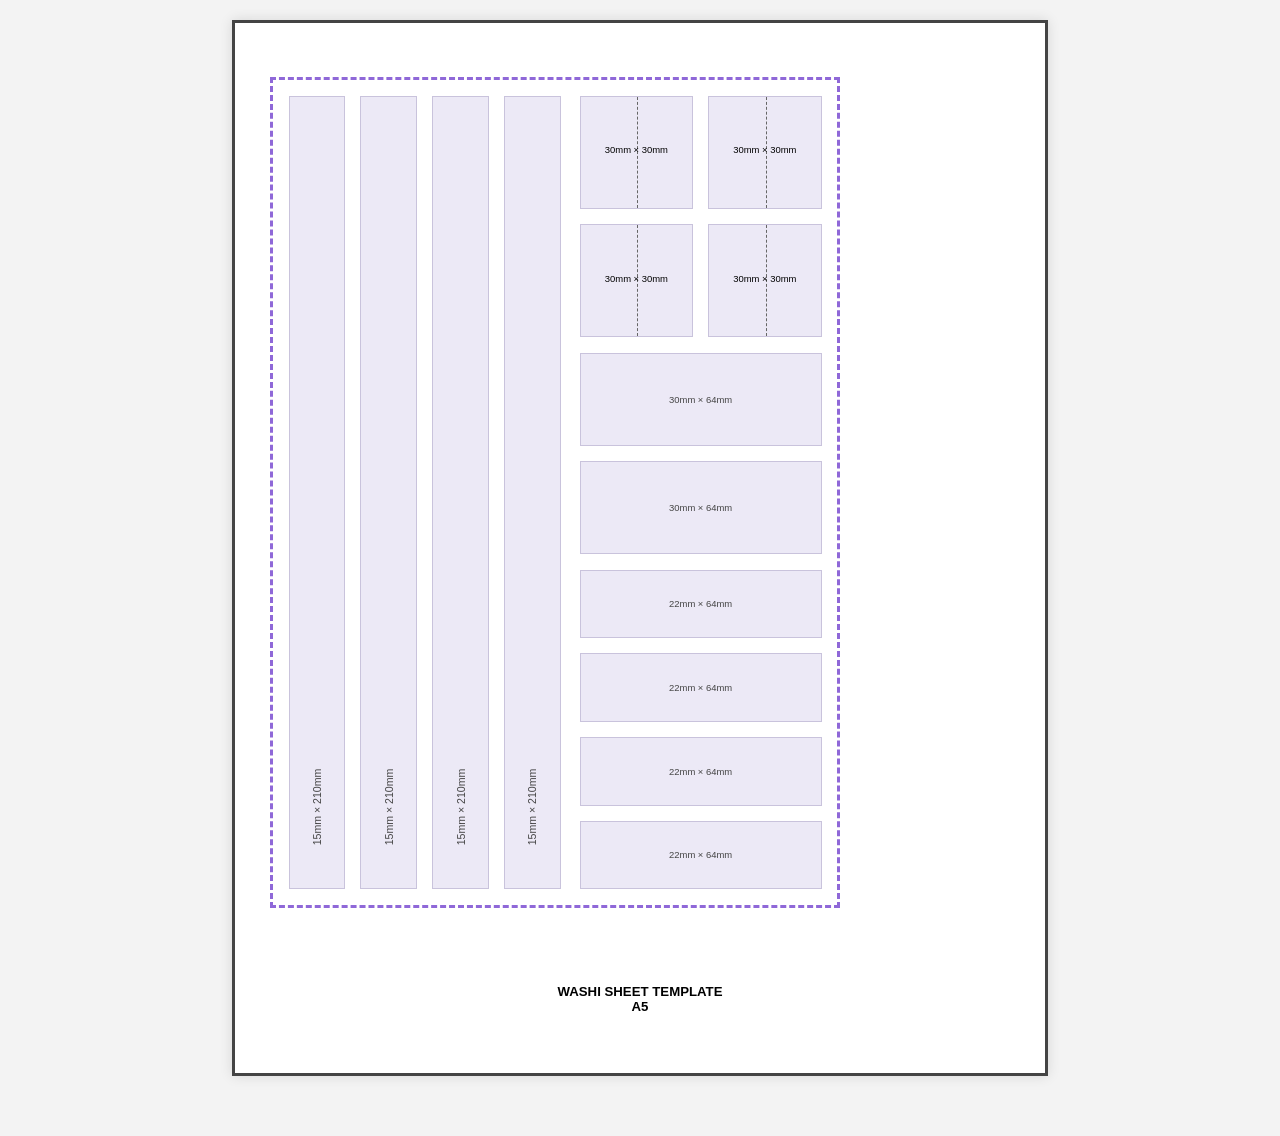
<file: washi/a5-template.html>
<!DOCTYPE html>
<html lang="en">
<head>
<meta charset="UTF-8" />
<meta name="viewport" content="width=device-width, initial-scale=1.0" />
<title>Washi Sheet Template</title>
<style>
  @page {
    size: 8.5in 11in;
    margin: 0;
  }

  html {
    margin: 0;
    padding: 0;
  }

  body {
    font-family: Arial, sans-serif;
    background: #f3f3f3;
    margin: 0;
    padding: 20px;
  }

  .page {
    position: relative;
    width: 215.9mm;
    height: 279.4mm;
    background: white;
    margin: 0 auto 40px auto;
    box-shadow: 0 0 12px rgba(0,0,0,0.12);
    overflow: hidden;
    box-sizing: border-box;
  }

  /* Final trim area */
  .trim {
    position: absolute;
    left: 10mm;
    top: 15mm;
    width: 151mm;
    height: 220mm;
    border: 1mm dashed #8f68d8;
    box-sizing: border-box;
  }

  .label {
    position: absolute;
    font-size: 3.5mm;
    color: #333;
  }

  .washi-column {
    position: absolute;
    left: 15mm;
    top: 20mm;
    width: 102mm;
    height: 210mm;
    display: flex;
    gap: 4mm;
  }

  .washi-strip {
    width: 15mm;
    height: 210mm;
    background: #ece9f6;
    border: 0.3mm solid #c9c3dc;
    box-sizing: border-box;
    position: relative;
  }

  .washi-strip span {
    position: absolute;
    bottom: 20mm;
    left: 50%;
    transform: translateX(-50%) rotate(-90deg);
    font-size: 2.8mm;
    color: #444;
    white-space: nowrap;
  }

  .right-panel {
    position: absolute;
    left: 92mm;
    top: 20mm;
    width: 64mm;
    height: 210mm; 
    display: flex;
    flex-direction: column;
    justify-content: flex-start;
    gap: 4mm;
    box-sizing: border-box;
  }

  .tab-grid {
    display: grid;
    grid-template-columns: repeat(2, 30mm);
    gap: 4mm;
    justify-content: start;
    width: 64mm;
    box-sizing: border-box;
  }

  .tab {
    width: 30mm;
    height: 30mm;
    background: #ece9f6;
    border: 0.3mm solid #c9c3dc;
    position: relative;
    box-sizing: border-box;
  }

  .score {
    position: absolute;
    left: 15mm;
    top: 0;
    width: 0;
    height: 100%;
    border-left: 0.3mm dashed #666;
  }

  .tab-label {
    position: absolute;
    bottom: 14mm;
    width: 100%;
    text-align: center;
    font-size: 2.5mm;
  }

  .short-strip {
    background: #ece9f6;
    border: 0.3mm solid #c9c3dc;
    position: relative;
    box-sizing: border-box;
  }

  .short-strip span {
    position: absolute;
    inset: 0;
    display: flex;
    align-items: center;
    justify-content: center;
    font-size: 2.5mm;
    color: #444;
  }

  .page-title {
    position: absolute;
    top: 255mm;
    width: 100%;
    text-align: center;
    font-size: 3.5mm;
    font-weight: bold;
  }

  @media print {
    html,
    body {
      width: 215.9mm;
      height: 279.4mm;
      margin: 30px 0 0 30px;
      padding: 0;
      background: white;
      -webkit-print-color-adjust: exact;
      print-color-adjust: exact;
    }

    .page {
      margin: 0;
      box-shadow: none;
    }

    .letter-border {
      display: none;
    }
  }
</style>
</head>
<body>

<!-- SINGLE PAGE TEMPLATE -->
<div class="page">

  <div class="page-title">WASHI SHEET TEMPLATE <br> A5</div>

  <!-- OUTER LETTER PAGE BORDER -->
  <div class="letter-border" style="position:absolute; left:0; top:0; width:215.9mm; height:279.4mm; border:0.8mm solid #444; box-sizing:border-box; z-index:1;"></div>

  <!-- FINAL CUT AREA -->



  <div class="trim"></div>

  <div class="washi-column" style="z-index:2; height:210mm;">
    <div class="washi-strip"><span>15mm × 210mm</span></div>
    <div class="washi-strip"><span>15mm × 210mm</span></div>
    <div class="washi-strip"><span>15mm × 210mm</span></div>
    <div class="washi-strip"><span>15mm × 210mm</span></div>
  </div>

  <!-- RIGHT SIDE VARIANT -->
  <div class="right-panel">

    <div class="tab-grid">
      <div class="tab">
        <div class="score"></div>
        <div class="tab-label">30mm × 30mm</div>
      </div>

      <div class="tab">
        <div class="score"></div>
        <div class="tab-label">30mm × 30mm</div>
      </div>

      <div class="tab">
        <div class="score"></div>
        <div class="tab-label">30mm × 30mm</div>
      </div>

      <div class="tab">
        <div class="score"></div>
        <div class="tab-label">30mm × 30mm</div>
      </div>
    </div>

    <div class="short-strip" style="width: 64mm; height: 30mm;">
      <span>30mm × 64mm</span>
    </div>

    <div class="short-strip" style="width: 64mm; height: 30mm;">
      <span>30mm × 64mm</span>
    </div>

    <div class="short-strip" style="width: 64mm; height: 22mm;">
      <span>22mm × 64mm</span>
    </div>

    <div class="short-strip" style="width: 64mm; height: 22mm;">
      <span>22mm × 64mm</span>
    </div>

    <div class="short-strip" style="width: 64mm; height: 22mm;">
      <span>22mm × 64mm</span>
    </div>

    <div class="short-strip" style="width: 64mm; height: 22mm;">
      <span>22mm × 64mm</span>
    </div>

    

  </div>

  </div>
</div>

</body>
</html>
</file>
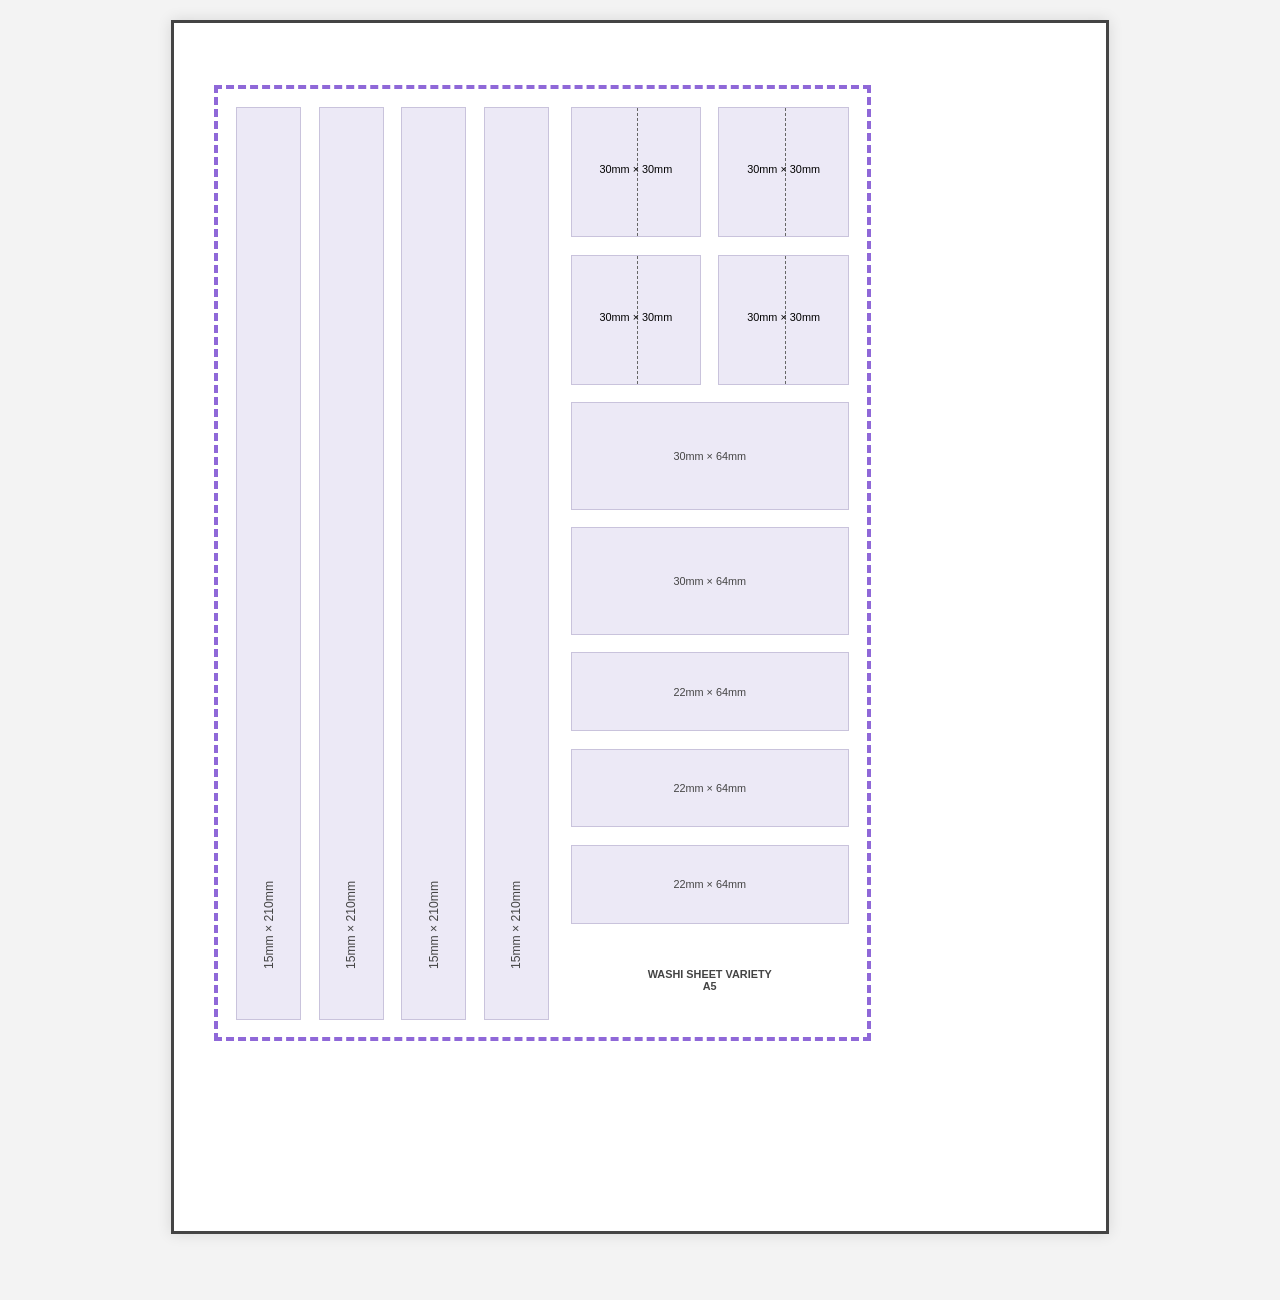
<file: washi/a5-variety.html>
<!DOCTYPE html>
<html lang="en">
<head>
<meta charset="UTF-8" />
<meta name="viewport" content="width=device-width, initial-scale=1.0" />
<title>Washi Sheet Template</title>
<style>
  @page {
    size: 8.5in 11in;
    margin: 0;
  }

  html {
    margin: 0;
    padding: 0;
  }

  body {
    font-family: Arial, sans-serif;
    background: #f3f3f3;
    margin: 0;
    padding: 20px;
  }

  .page {
    position: relative;
    width: 8.5in;
    height: 11in;
    background: white;
    margin: 0 auto 40px auto;
    box-shadow: 0 0 12px rgba(0,0,0,0.12);
    overflow: hidden;
    box-sizing: border-box;
    zoom: 115%;
  }

  /* Final trim area */
  .trim {
    position: absolute;
    left: 10mm;
    top: 15mm;
    width: 151mm;
    height: 220mm;
    border: 1mm dashed #8f68d8;
    box-sizing: border-box;
  }

  .label {
    position: absolute;
    font-size: 3.5mm;
    color: #333;
  }

  .washi-column {
    position: absolute;
    left: 15mm;
    top: 20mm;
    width: 102mm;
    height: 210mm;
    display: flex;
    gap: 4mm;
  }

  .washi-strip {
    width: 15mm;
    height: 210mm;
    background: #ece9f6;
    border: 0.3mm solid #c9c3dc;
    box-sizing: border-box;
    position: relative;
  }

  .washi-strip span {
    position: absolute;
    bottom: 20mm;
    left: 50%;
    transform: translateX(-50%) rotate(-90deg);
    font-size: 2.8mm;
    color: #444;
    white-space: nowrap;
  }

  .right-panel {
    position: absolute;
    left: 92mm;
    top: 20mm;
    width: 64mm;
    height: 210mm; 
    display: flex;
    flex-direction: column;
    justify-content: flex-start;
    gap: 4mm;
    box-sizing: border-box;
  }

  .tab-grid {
    display: grid;
    grid-template-columns: repeat(2, 30mm);
    gap: 4mm;
    justify-content: start;
    width: 64mm;
    box-sizing: border-box;
  }

  .tab {
    width: 30mm;
    height: 30mm;
    background: #ece9f6;
    border: 0.3mm solid #c9c3dc;
    position: relative;
    box-sizing: border-box;
  }

  .score {
    position: absolute;
    left: 15mm;
    top: 0;
    width: 0;
    height: 100%;
    border-left: 0.3mm dashed #666;
  }

  .tab-label {
    position: absolute;
    bottom: 14mm;
    width: 100%;
    text-align: center;
    font-size: 2.5mm;
  }

  .short-strip {
    background: #ece9f6;
    border: 0.3mm solid #c9c3dc;
    position: relative;
    box-sizing: border-box;
  }

  .short-strip span {
    position: absolute;
    inset: 0;
    display: flex;
    align-items: center;
    justify-content: center;
    font-size: 2.5mm;
    color: #444;
  }

  .page-title {
    position: absolute;
    top: 255mm;
    width: 100%;
    text-align: center;
    font-size: 3.5mm;
    font-weight: bold;
  }

  @media print {
    html,
    body {
      width: 8.5in;
      height: 11in;
      margin: 30px 0 0 30px;
      padding: 0;
      background: white;
      -webkit-print-color-adjust: exact;
      print-color-adjust: exact;
      zoom: 115%;
    }

    .page {
      margin: 0;
      box-shadow: none;
      
    }

    .letter-border {
      display: none;
    }
  }
</style>
</head>
<body>

<!-- SINGLE PAGE TEMPLATE -->
<div class="page">


  <!-- OUTER LETTER PAGE BORDER -->
  <div class="letter-border" style="position:absolute; left:0; top:0; width:8.5in; height:11in; border:0.8mm solid #444; box-sizing:border-box; z-index:1;"></div>

  <!-- FINAL CUT AREA -->



  <div class="trim"></div>

  <div class="washi-column" style="z-index:2; height:210mm;">
    <div class="washi-strip"><span>15mm × 210mm</span></div>
    <div class="washi-strip"><span>15mm × 210mm</span></div>
    <div class="washi-strip"><span>15mm × 210mm</span></div>
    <div class="washi-strip"><span>15mm × 210mm</span></div>
  </div>

  <!-- RIGHT SIDE VARIANT -->
  <div class="right-panel">

    <div class="tab-grid">
      <div class="tab">
        <div class="score"></div>
        <div class="tab-label">30mm × 30mm</div>
      </div>

      <div class="tab">
        <div class="score"></div>
        <div class="tab-label">30mm × 30mm</div>
      </div>

      <div class="tab">
        <div class="score"></div>
        <div class="tab-label">30mm × 30mm</div>
      </div>

      <div class="tab">
        <div class="score"></div>
        <div class="tab-label">30mm × 30mm</div>
      </div>
    </div>

    <div class="short-strip" style="width: 64mm; height: 30mm;">
      <span>30mm × 64mm</span>
    </div>

    <div class="short-strip" style="width: 64mm; height: 30mm;">
      <span>30mm × 64mm</span>
    </div>

    <div class="short-strip" style="width: 64mm; height: 22mm;">
      <span>22mm × 64mm</span>
    </div>

    <div class="short-strip" style="width: 64mm; height: 22mm;">
      <span>22mm × 64mm</span>
    </div>

    <div class="short-strip" style="width: 64mm; height: 22mm;">
      <span>22mm × 64mm</span>
    </div>

    <div class="short-strip" style="width: 64mm; height: 22mm; text-align: center; font-weight: bold; background: none; border: none;">
      <span>WASHI SHEET VARIETY <br> A5</span>
    </div>

    

  </div>

  </div>
</div>

</body>
</html>
</file>
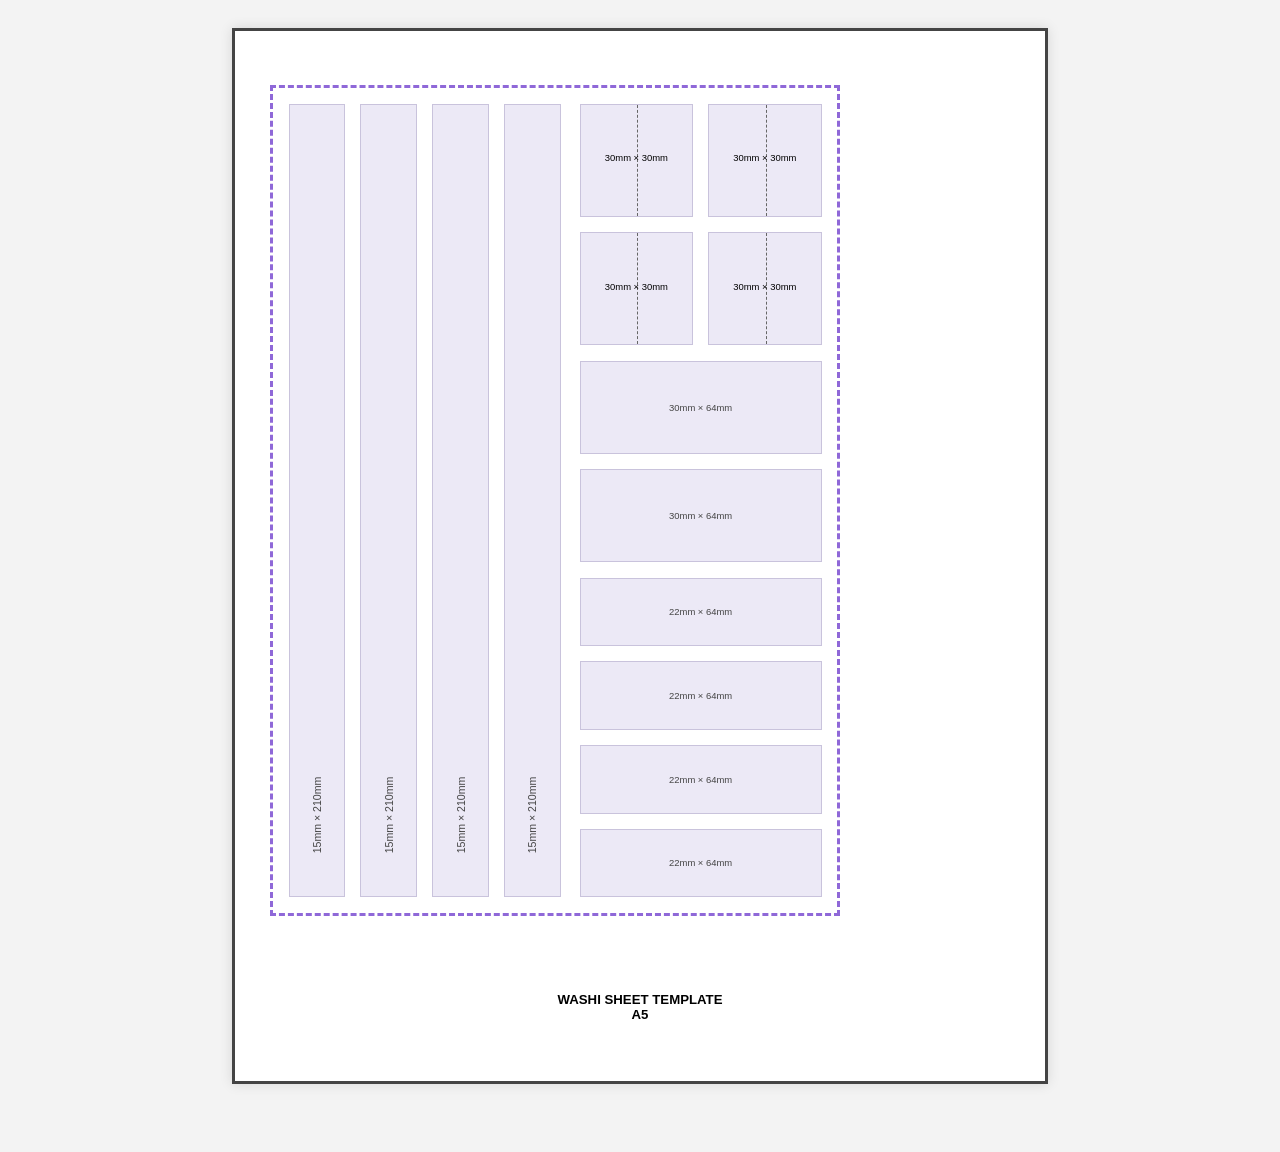
<file: washi/a5-variety1.html>
<!DOCTYPE html>
<html lang="en">
<head>
<meta charset="UTF-8" />
<meta name="viewport" content="width=device-width, initial-scale=1.0" />
<title>Washi Sheet Template</title>
<style>
  body {
    font-family: Arial, sans-serif;
    background: #f3f3f3;
    padding: 20px;
  }

  .page {
    position: relative;
    width: 215.9mm;
    height: 279.4mm;
    background: white;
    margin: 0 auto 40px auto;
    box-shadow: 0 0 12px rgba(0,0,0,0.12);
    overflow: hidden;
    box-sizing: border-box;
  }

  /* Final trim area */
  .trim {
    position: absolute;
    left: 10mm;
    top: 15mm;
    width: 151mm;
    height: 220mm;
    border: 1mm dashed #8f68d8;
    box-sizing: border-box;
  }

  .label {
    position: absolute;
    font-size: 3.5mm;
    color: #333;
  }

  .washi-column {
    position: absolute;
    left: 15mm;
    top: 20mm;
    width: 102mm;
    height: 210mm;
    display: flex;
    gap: 4mm;
  }

  .washi-strip {
    width: 15mm;
    height: 210mm;
    background: #ece9f6;
    border: 0.3mm solid #c9c3dc;
    box-sizing: border-box;
    position: relative;
  }

  .washi-strip span {
    position: absolute;
    bottom: 20mm;
    left: 50%;
    transform: translateX(-50%) rotate(-90deg);
    font-size: 2.8mm;
    color: #444;
    white-space: nowrap;
  }

  .right-panel {
    position: absolute;
    left: 92mm;
    top: 20mm;
    width: 64mm;
    height: 210mm; 
    display: flex;
    flex-direction: column;
    justify-content: flex-start;
    gap: 4mm;
    box-sizing: border-box;
  }

  .tab-grid {
    display: grid;
    grid-template-columns: repeat(2, 30mm);
    gap: 4mm;
    justify-content: start;
    width: 64mm;
    box-sizing: border-box;
  }

  .tab {
    width: 30mm;
    height: 30mm;
    background: #ece9f6;
    border: 0.3mm solid #c9c3dc;
    position: relative;
    box-sizing: border-box;
  }

  .score {
    position: absolute;
    left: 15mm;
    top: 0;
    width: 0;
    height: 100%;
    border-left: 0.3mm dashed #666;
  }

  .tab-label {
    position: absolute;
    bottom: 14mm;
    width: 100%;
    text-align: center;
    font-size: 2.5mm;
  }

  .short-strip {
    background: #ece9f6;
    border: 0.3mm solid #c9c3dc;
    position: relative;
    box-sizing: border-box;
  }

  .short-strip span {
    position: absolute;
    inset: 0;
    display: flex;
    align-items: center;
    justify-content: center;
    font-size: 2.5mm;
    color: #444;
  }

  .page-title {
    position: absolute;
    top: 255mm;
    width: 100%;
    text-align: center;
    font-size: 4mm;
    font-weight: bold;
  }
</style>
</head>
<body>

<!-- SINGLE PAGE TEMPLATE -->
<div class="page">

  <div class="page-title" style="font-size:3.5mm;">WASHI SHEET TEMPLATE <br> A5</div>

  <!-- OUTER LETTER PAGE BORDER -->
  <div style="position:absolute; left:0; top:0; width:215.9mm; height:279.4mm; border:0.8mm solid #444; box-sizing:border-box; z-index:1;"></div>

  <!-- FINAL CUT AREA -->



  <div class="trim"></div>

  <div class="washi-column" style="z-index:2; height:210mm;">
    <div class="washi-strip"><span>15mm × 210mm</span></div>
    <div class="washi-strip"><span>15mm × 210mm</span></div>
    <div class="washi-strip"><span>15mm × 210mm</span></div>
    <div class="washi-strip"><span>15mm × 210mm</span></div>
  </div>

  <!-- RIGHT SIDE VARIANT -->
  <div class="right-panel">

    <div class="tab-grid">
      <div class="tab">
        <div class="score"></div>
        <div class="tab-label">30mm × 30mm</div>
      </div>

      <div class="tab">
        <div class="score"></div>
        <div class="tab-label">30mm × 30mm</div>
      </div>

      <div class="tab">
        <div class="score"></div>
        <div class="tab-label">30mm × 30mm</div>
      </div>

      <div class="tab">
        <div class="score"></div>
        <div class="tab-label">30mm × 30mm</div>
      </div>
    </div>

    <div class="short-strip" style="width: 64mm; height: 30mm;">
      <span>30mm × 64mm</span>
    </div>

    <div class="short-strip" style="width: 64mm; height: 30mm;">
      <span>30mm × 64mm</span>
    </div>

    <div class="short-strip" style="width: 64mm; height: 22mm;">
      <span>22mm × 64mm</span>
    </div>

    <div class="short-strip" style="width: 64mm; height: 22mm;">
      <span>22mm × 64mm</span>
    </div>

    <div class="short-strip" style="width: 64mm; height: 22mm;">
      <span>22mm × 64mm</span>
    </div>

    <div class="short-strip" style="width: 64mm; height: 22mm;">
      <span>22mm × 64mm</span>
    </div>

    

  </div>

  </div>
</div>

</body>
</html>
</file>
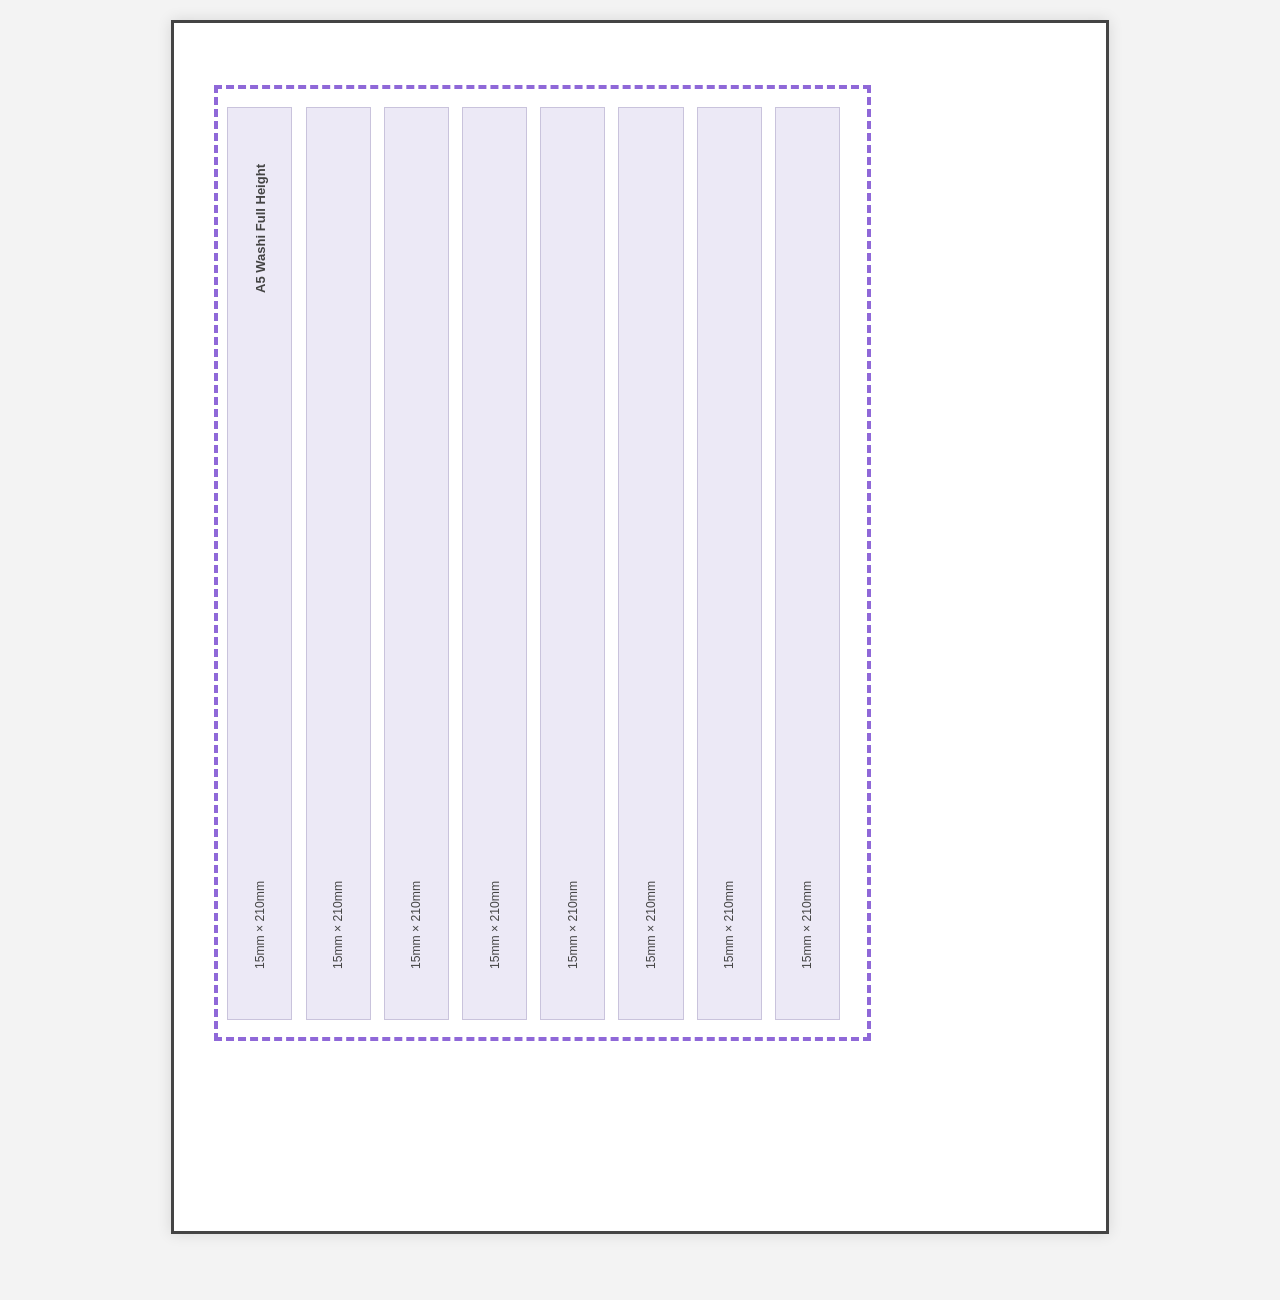
<file: washi/a5-washi-fullHeight.html>
<!DOCTYPE html>
<html lang="en">
<head>
<meta charset="UTF-8" />
<meta name="viewport" content="width=device-width, initial-scale=1.0" />
<title>Washi Sheet Template</title>
<style>
  @page {
    size: 8.5in 11in;
    margin: 0;
  }

  html {
    margin: 0;
    padding: 0;
  }

  body {
    font-family: Arial, sans-serif;
    background: #f3f3f3;
    margin: 0;
    padding: 20px;
  }

  .page {
    position: relative;
    width: 8.5in;
    height: 11in;
    background: white;
    margin: 0 auto 40px auto;
    box-shadow: 0 0 12px rgba(0,0,0,0.12);
    overflow: hidden;
    box-sizing: border-box;
    zoom: 115%;
  }

  /* Final trim area */
  .trim {
    position: absolute;
    left: 10mm;
    top: 15mm;
    width: 151mm;
    height: 220mm;
    border: 1mm dashed #8f68d8;
    box-sizing: border-box;
  }

  .label {
    position: absolute;
    font-size: 3.5mm;
    color: #333;
  }

  .washi-column {
    position: absolute;
    left: 13mm;
    top: 20mm;
    height: 210mm;
    display: flex;
    gap: 3mm;
  }

  .washi-strip {
    width: 15mm;
    height: 210mm;
    background: #ece9f6;
    border: 0.3mm solid #c9c3dc;
    box-sizing: border-box;
    position: relative;
  }

  .washi-strip span {
    position: absolute;
    bottom: 20mm;
    left: 50%;
    transform: translateX(-50%) rotate(-90deg);
    font-size: 2.8mm;
    color: #444;
    white-space: nowrap;
  }

  .page-title {
    position: absolute;
    top: 255mm;
    width: 100%;
    text-align: center;
    font-size: 4mm;
    font-weight: bold;
  }

  @media print {
    html,
    body {
      width: 8.5in;
      height: 11in;
      margin: 30px 0 0 30px;
      padding: 0;
      background: white;
      -webkit-print-color-adjust: exact;
      print-color-adjust: exact;
      zoom: 115%;
    }

    .page {
      margin: 0;
      box-shadow: none;
      
    }

    .letter-border {
      display: none;
    }
  }
</style>
</head>
<body>

<!-- SINGLE PAGE TEMPLATE -->
<div class="page">


  <!-- OUTER LETTER PAGE BORDER -->
  <div class="letter-border" style="position:absolute; left:0; top:0; width:8.5in; height:11in; border:0.8mm solid #444; box-sizing:border-box; z-index:1;"></div>

  <!-- FINAL CUT AREA -->



  <div class="trim"></div>

   <div class="washi-column" style="z-index:2;height:210mm;">
    <div class="washi-strip"><span>15mm × 210mm</span><span style="font-weight: bold; font-size: 3mm; bottom: 180mm">A5 Washi Full Height </span></div>
    <div class="washi-strip"><span>15mm × 210mm</span></div>
    <div class="washi-strip"><span>15mm × 210mm</span></div>
    <div class="washi-strip"><span>15mm × 210mm</span></div>
    <div class="washi-strip"><span>15mm × 210mm</span></div>
    <div class="washi-strip"><span>15mm × 210mm</span></div>
    <div class="washi-strip"><span>15mm × 210mm</span></div>
    <div class="washi-strip"><span>15mm × 210mm</span></div>
  </div>

  </div>
</div>

</body>
</html>
</file>
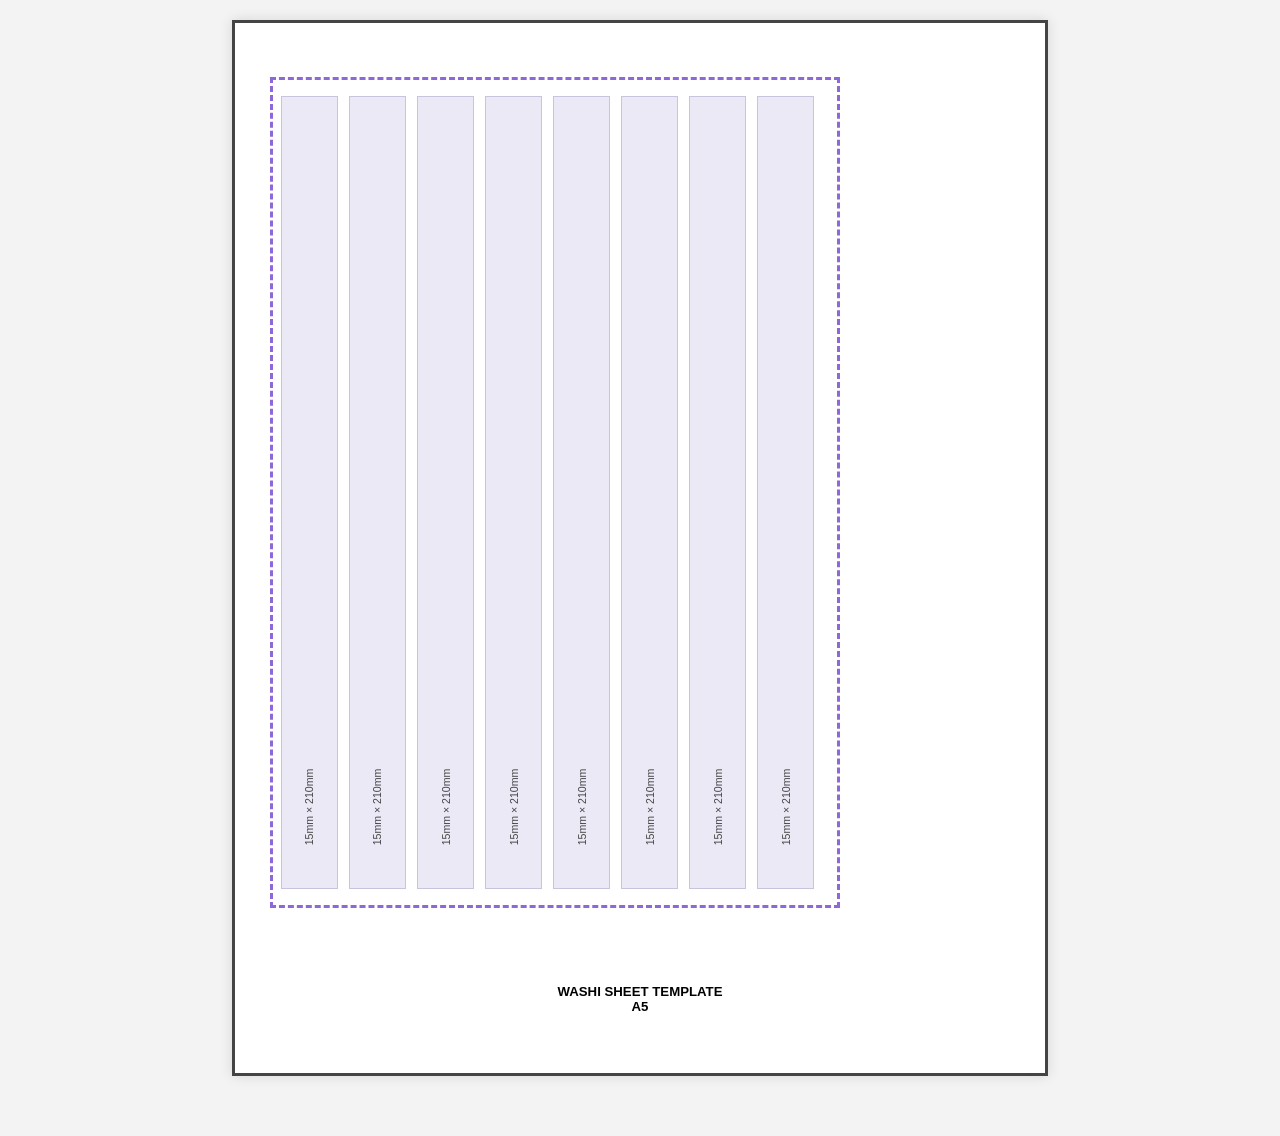
<file: washi/archive/a5-full-large.html>
<!DOCTYPE html>
<html lang="en">
<head>
<meta charset="UTF-8" />
<meta name="viewport" content="width=device-width, initial-scale=1.0" />
<title>Washi Sheet Template</title>
<style>  @page {
    size: letter;
    margin: 0;
  }

  html,
  body {
    margin: 0;
    padding: 0;
  }

  body {
    font-family: Arial, sans-serif;
    background: #f3f3f3;
    padding: 20px;
  }

  .page {
    position: relative;
    width: 8.5in;
    height: 11in;
    background: white;
    margin: 0 auto 40px auto;
    box-shadow: 0 0 12px rgba(0,0,0,0.12);
    overflow: hidden;
    box-sizing: border-box;
  }

  /* Final trim area */
  .trim {
    position: absolute;
    left: 10mm;
    top: 15mm;
    width: 151mm;
    height: 220mm;
    border: 1mm dashed #8f68d8;
    box-sizing: border-box;
  }

  .label {
    position: absolute;
    font-size: 3.5mm;
    color: #333;
  }

  .washi-column {
    position: absolute;
    left: 13mm;
    top: 20mm;
    height: 210mm;
    display: flex;
    gap: 3mm;
  }

  .washi-strip {
    width: 15mm;
    height: 210mm;
    background: #ece9f6;
    border: 0.3mm solid #c9c3dc;
    box-sizing: border-box;
    position: relative;
  }

  .washi-strip span {
    position: absolute;
    bottom: 20mm;
    left: 50%;
    transform: translateX(-50%) rotate(-90deg);
    font-size: 2.8mm;
    color: #444;
    white-space: nowrap;
  }

  .page-title {
    position: absolute;
    top: 255mm;
    width: 100%;
    text-align: center;
    font-size: 4mm;
    font-weight: bold;
  }

  @media print {
    html,
    body {
      background: white;
    }

    .page {
      margin: 0;
      box-shadow: none;
    }
  }
    </style>
</head>
<body>

<!-- SINGLE PAGE TEMPLATE -->
<div class="page">

  <div class="page-title" style="font-size:3.5mm;">WASHI SHEET TEMPLATE <br> A5</div>

  <!-- OUTER LETTER PAGE BORDER -->
  <div style="position:absolute; left:0; top:0; width:8.5in; height:11in; border:0.8mm solid #444; box-sizing:border-box; z-index:1;"></div>

  <!-- FINAL CUT AREA -->



  <div class="trim"></div>

  <div class="washi-column" style="z-index:2; height:210mm;">
    <div class="washi-strip"><span>15mm × 210mm</span></div>
    <div class="washi-strip"><span>15mm × 210mm</span></div>
    <div class="washi-strip"><span>15mm × 210mm</span></div>
    <div class="washi-strip"><span>15mm × 210mm</span></div>
    <div class="washi-strip"><span>15mm × 210mm</span></div>
    <div class="washi-strip"><span>15mm × 210mm</span></div>
    <div class="washi-strip"><span>15mm × 210mm</span></div>
    <div class="washi-strip"><span>15mm × 210mm</span></div>
  </div>

  </div>
</div>

</body>
</html>
</file>
